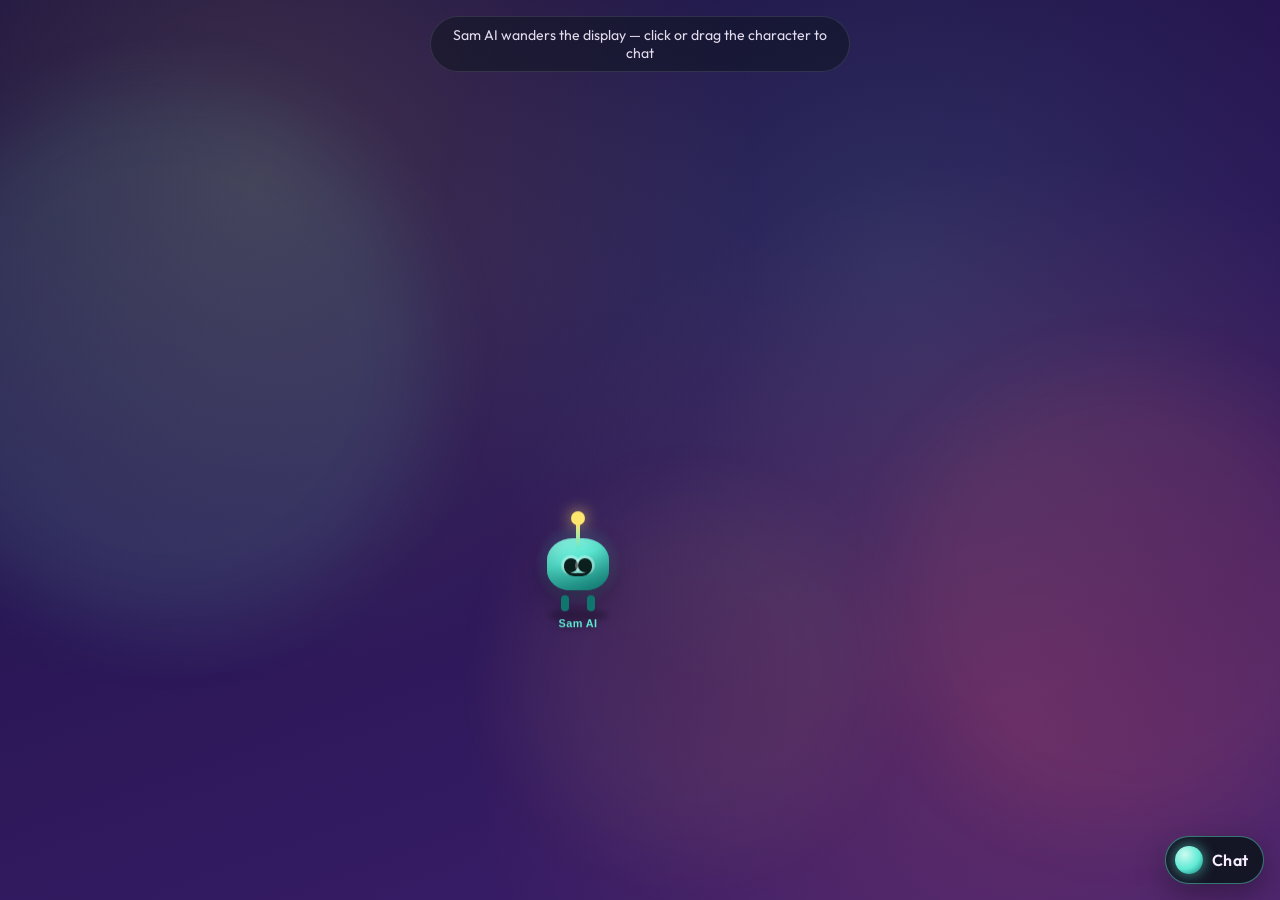
<file: index.html>
<!DOCTYPE html>
<html lang="en">
<head>
  <meta charset="UTF-8" />
  <meta name="viewport" content="width=device-width, initial-scale=1.0" />
  <title>Sam AI — Roaming Companion</title>
  <link rel="preconnect" href="https://fonts.googleapis.com" />
  <link rel="preconnect" href="https://fonts.gstatic.com" crossorigin />
  <link href="https://fonts.googleapis.com/css2?family=Outfit:wght@400;600;800&family=Space+Grotesk:wght@500;700&display=swap" rel="stylesheet" />
  <link rel="stylesheet" href="styles.css" />
</head>
<body class="roam-world">
  <!-- Atmosphere only — no full-page stages -->
  <div class="sky" aria-hidden="true">
    <span class="drift drift-a"></span>
    <span class="drift drift-b"></span>
    <span class="drift drift-c"></span>
  </div>

  <p class="roam-hint" id="roamHint">Sam AI wanders the display — click or drag the character to chat</p>

  <!-- Hidden toys kept for agent commands (ring / snap) -->
  <div class="offstage" aria-hidden="true">
    <button id="alarmMan" class="alarm-man" type="button" tabindex="-1">
      <span class="bell bell-left"></span><span class="bell bell-right"></span>
      <span class="hammer"></span>
      <span class="clock-body"><span class="face">
        <span class="eye eye-left"></span><span class="eye eye-right"></span>
        <span class="mouth"></span><span class="hand hour"></span><span class="hand minute"></span>
        <span class="center-dot"></span>
      </span></span>
      <span class="arm arm-left"><span class="hand-shape"></span></span>
      <span class="arm arm-right"><span class="hand-shape"></span></span>
      <span class="leg leg-left"><span class="foot"></span></span>
      <span class="leg leg-right"><span class="foot"></span></span>
    </button>
    <button id="ringBtn" type="button"></button>
    <button id="snoozeBtn" type="button"></button>
    <p id="status"></p>

    <button id="bearTrap" class="bear-trap set" type="button" tabindex="-1">
      <span class="bt-base"></span><span class="bt-spring"></span><span class="bt-plate"></span>
      <span class="bt-jaw bt-jaw-left"><span class="bt-tooth"></span><span class="bt-tooth"></span><span class="bt-tooth"></span><span class="bt-tooth"></span><span class="bt-tooth"></span></span>
      <span class="bt-jaw bt-jaw-right"><span class="bt-tooth"></span><span class="bt-tooth"></span><span class="bt-tooth"></span><span class="bt-tooth"></span><span class="bt-tooth"></span></span>
      <span class="bt-bait">🧀</span>
    </button>
    <button id="snapBtn" type="button"></button>
    <button id="resetTrapBtn" type="button"></button>
    <p id="trapStatus"></p>
  </div>

  <div id="screenTrap" class="screen-trap" aria-hidden="true">
    <div class="trap-jaw trap-jaw-top">
      <span class="tooth"></span><span class="tooth"></span><span class="tooth"></span>
      <span class="tooth"></span><span class="tooth"></span><span class="tooth"></span>
      <span class="tooth"></span><span class="tooth"></span><span class="tooth"></span>
      <span class="tooth"></span><span class="tooth"></span>
    </div>
    <div class="trap-jaw trap-jaw-bottom">
      <span class="tooth"></span><span class="tooth"></span><span class="tooth"></span>
      <span class="tooth"></span><span class="tooth"></span><span class="tooth"></span>
      <span class="tooth"></span><span class="tooth"></span><span class="tooth"></span>
      <span class="tooth"></span><span class="tooth"></span>
    </div>
    <div class="trap-flash"></div>
    <p class="trap-gotcha">GOTCHA!</p>
  </div>

  <!-- Roaming Sam AI character -->
  <button id="samRoamer" class="sam-roamer" type="button" aria-label="Sam AI — click to chat, drag to move">
    <span class="sam-shadow" aria-hidden="true"></span>
    <span class="sam-body" aria-hidden="true">
      <span class="agent-aura"></span>
      <span class="agent-core">
        <span class="agent-eye agent-eye-left"></span>
        <span class="agent-eye agent-eye-right"></span>
        <span class="agent-mouth"></span>
      </span>
      <span class="agent-antenna"></span>
      <span class="sam-leg sam-leg-l"></span>
      <span class="sam-leg sam-leg-r"></span>
    </span>
    <span class="sam-name">Sam AI</span>
    <span id="samBubble" class="sam-bubble" hidden></span>
  </button>

  <!-- Keep ids agent code expects -->
  <button id="agentFigure" class="visually-hidden" type="button" tabindex="-1" aria-hidden="true"></button>
  <ul id="missionBoard" class="visually-hidden" aria-hidden="true"></ul>
  <button id="openAgentBtn" class="visually-hidden" type="button" tabindex="-1" aria-hidden="true"></button>
  <button id="clearAgentMemoryBtn" class="visually-hidden" type="button" tabindex="-1" aria-hidden="true"></button>
  <p id="agentStatus" class="visually-hidden" aria-live="polite"></p>

  <div id="focusHud" class="focus-hud" aria-live="polite"></div>

  <button id="agentLauncher" class="agent-launcher" type="button" aria-label="Open Sam AI chat" aria-expanded="false" aria-controls="agentPanel">
    <span class="launcher-orb" aria-hidden="true"></span>
    <span class="launcher-label">Chat</span>
  </button>

  <aside id="agentPanel" class="agent-panel" aria-hidden="true" aria-label="Sam AI chat">
    <header class="agent-panel-header">
      <div>
        <p class="agent-panel-kicker">Roaming companion</p>
        <h2>Sam AI</h2>
      </div>
      <button id="agentClose" class="agent-close" type="button" aria-label="Close chat">×</button>
    </header>
    <div id="agentMessages" class="agent-messages" role="log" aria-live="polite"></div>
    <div class="agent-chips" role="group" aria-label="Quick actions">
      <button type="button" class="agent-chip" data-prompt="brief">Brief</button>
      <button type="button" class="agent-chip" data-prompt="act">Act</button>
      <button type="button" class="agent-chip" data-prompt="profile">Profile</button>
      <button type="button" class="agent-chip" id="focusChip" data-prompt="focus 25">Focus 25</button>
      <button type="button" class="agent-chip" data-prompt="talk on">Talk</button>
      <button type="button" class="agent-chip" data-prompt="help">Help</button>
    </div>
    <form id="agentForm" class="agent-form">
      <button id="agentMic" class="agent-mic" type="button" aria-label="Speak to Sam AI" aria-pressed="false" title="Click to talk">Mic</button>
      <label class="visually-hidden" for="agentInput">Message Sam AI</label>
      <input id="agentInput" type="text" autocomplete="off" placeholder="Chat freely · or prefer / act / learn" maxlength="280" />
      <button type="submit" class="btn">Send</button>
    </form>
  </aside>

  <script src="script.js"></script>
  <script src="agent.js"></script>
  <script src="wander.js"></script>
</body>
</html>
</file>
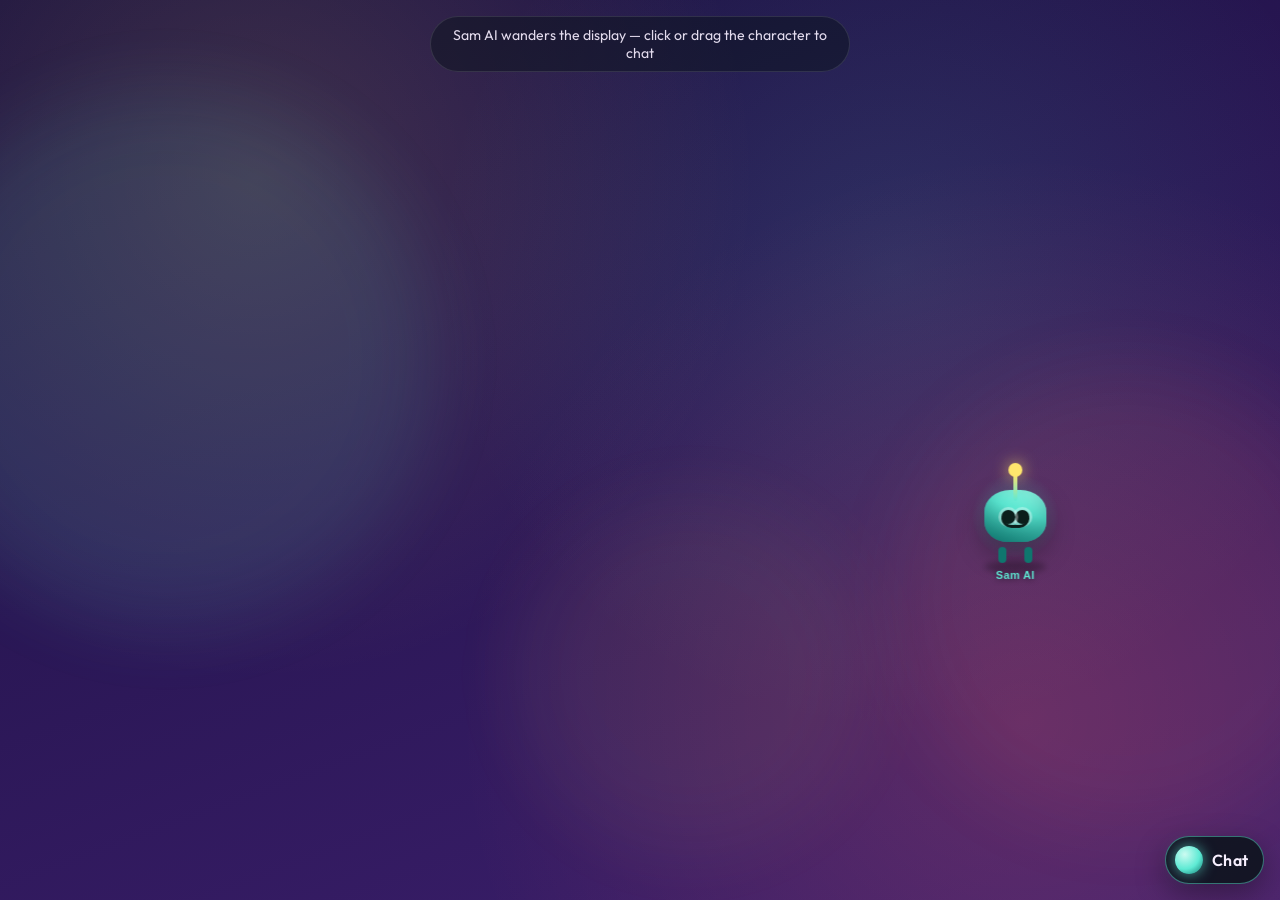
<file: sam ai.html>
<!DOCTYPE html>
<html lang="en">
<head>
  <meta charset="UTF-8" />
  <meta name="viewport" content="width=device-width, initial-scale=1.0" />
  <title>Sam AI — Roaming Companion</title>
  <link rel="preconnect" href="https://fonts.googleapis.com" />
  <link rel="preconnect" href="https://fonts.gstatic.com" crossorigin />
  <link href="https://fonts.googleapis.com/css2?family=Outfit:wght@400;600;800&family=Space+Grotesk:wght@500;700&display=swap" rel="stylesheet" />
  <style>
:root {
  --bg-top: #1a1040;
  --bg-bottom: #3d1f6e;
  --clock: #ff6b6b;
  --clock-dark: #e84545;
  --metal: #ffd700;
  --metal-dark: #d4a017;
  --face: #fff8e7;
  --limb: #2c3e50;
  --accent: #ffe66d;
  --text: #f8f0ff;
  --agent: #5eead4;
  --agent-deep: #0f766e;
  --panel: rgba(18, 12, 36, 0.94);
}

* {
  box-sizing: border-box;
  margin: 0;
  padding: 0;
}

body {
  min-height: 100vh;
  display: grid;
  place-items: center;
  font-family: "Outfit", "Segoe UI", system-ui, sans-serif;
  color: var(--text);
  background:
    radial-gradient(circle at 20% 20%, rgba(255, 230, 109, 0.15), transparent 40%),
    radial-gradient(circle at 80% 80%, rgba(255, 107, 107, 0.2), transparent 45%),
    radial-gradient(circle at 70% 30%, rgba(94, 234, 212, 0.12), transparent 42%),
    linear-gradient(160deg, var(--bg-top), var(--bg-bottom));
  overflow: hidden;
}

body.roam-world {
  display: block;
  place-items: unset;
}

.offstage {
  position: fixed;
  left: -9999px;
  top: 0;
  width: 1px;
  height: 1px;
  overflow: hidden;
  pointer-events: none;
}

.sky {
  position: fixed;
  inset: 0;
  pointer-events: none;
  z-index: 0;
  overflow: hidden;
}

.drift {
  position: absolute;
  border-radius: 50%;
  filter: blur(40px);
  opacity: 0.45;
  animation: drift-float 18s ease-in-out infinite;
}

.drift-a {
  width: 42vw;
  height: 42vw;
  left: -8%;
  top: 10%;
  background: rgba(94, 234, 212, 0.22);
}

.drift-b {
  width: 36vw;
  height: 36vw;
  right: -6%;
  bottom: 8%;
  background: rgba(255, 107, 107, 0.18);
  animation-delay: -6s;
}

.drift-c {
  width: 28vw;
  height: 28vw;
  left: 40%;
  top: 55%;
  background: rgba(255, 230, 109, 0.12);
  animation-delay: -11s;
}

@keyframes drift-float {
  0%, 100% { transform: translate(0, 0) scale(1); }
  50% { transform: translate(3%, -4%) scale(1.08); }
}

.roam-hint {
  position: fixed;
  top: max(1rem, env(safe-area-inset-top));
  left: 50%;
  transform: translateX(-50%);
  z-index: 5;
  margin: 0;
  padding: 0.55rem 1rem;
  border-radius: 999px;
  background: rgba(12, 20, 28, 0.55);
  border: 1px solid rgba(255, 255, 255, 0.12);
  font-size: 0.88rem;
  opacity: 0.9;
  pointer-events: none;
  transition: opacity 0.8s ease;
  text-align: center;
  max-width: min(92vw, 420px);
}

.roam-hint.fade {
  opacity: 0;
}

/* ===== Roaming Sam AI ===== */
.sam-roamer {
  position: fixed;
  left: 0;
  top: 0;
  z-index: 30;
  width: 112px;
  height: 112px;
  border: none;
  background: transparent;
  cursor: grab;
  padding: 0;
  touch-action: none;
  will-change: transform;
}

.sam-roamer:active,
.sam-roamer.dragging {
  cursor: grabbing;
}

.sam-roamer.dragging .sam-body {
  transform: scale(1.08);
}

.sam-body {
  position: absolute;
  inset: 8px 8px 22px;
  transition: transform 0.15s ease;
}

.sam-roamer .agent-aura {
  inset: 0;
}

.sam-roamer .agent-core {
  inset: 18%;
}

.sam-roamer .agent-antenna {
  top: -2%;
}

.sam-shadow {
  position: absolute;
  left: 22%;
  right: 22%;
  bottom: 6px;
  height: 12px;
  border-radius: 50%;
  background: rgba(0, 0, 0, 0.28);
  filter: blur(3px);
  transition: transform 0.2s ease, opacity 0.2s ease;
}

.sam-roamer.moving .sam-shadow {
  animation: shadow-bob 0.35s ease-in-out infinite alternate;
}

.sam-roamer.moving .sam-body {
  animation: body-bob 0.35s ease-in-out infinite alternate;
}

.sam-leg {
  position: absolute;
  bottom: -6px;
  width: 8px;
  height: 16px;
  background: var(--agent-deep);
  border-radius: 4px;
}

.sam-leg-l { left: 32%; }
.sam-leg-r { right: 32%; }

.sam-roamer.moving .sam-leg-l {
  animation: leg-l 0.28s ease-in-out infinite alternate;
}

.sam-roamer.moving .sam-leg-r {
  animation: leg-r 0.28s ease-in-out infinite alternate;
}

.sam-roamer.face-left .sam-body {
  transform: scaleX(-1);
}

.sam-roamer.face-left.moving .sam-body {
  animation: body-bob-flip 0.35s ease-in-out infinite alternate;
}

.sam-name {
  position: absolute;
  left: 50%;
  bottom: -2px;
  transform: translateX(-50%);
  font-size: 0.68rem;
  font-weight: 700;
  letter-spacing: 0.04em;
  color: var(--agent);
  text-shadow: 0 1px 6px rgba(0, 0, 0, 0.55);
  white-space: nowrap;
  pointer-events: none;
}

.sam-bubble {
  position: absolute;
  left: 50%;
  bottom: calc(100% + 6px);
  transform: translateX(-50%);
  min-width: 72px;
  max-width: 160px;
  padding: 0.4rem 0.65rem;
  border-radius: 12px;
  background: rgba(18, 12, 36, 0.92);
  border: 1px solid rgba(94, 234, 212, 0.4);
  color: var(--text);
  font-size: 0.75rem;
  font-weight: 600;
  line-height: 1.25;
  white-space: nowrap;
  pointer-events: none;
  animation: bubble-in 0.25s ease;
}

.sam-bubble::after {
  content: "";
  position: absolute;
  left: 50%;
  bottom: -6px;
  width: 10px;
  height: 10px;
  margin-left: -5px;
  background: rgba(18, 12, 36, 0.92);
  border-right: 1px solid rgba(94, 234, 212, 0.4);
  border-bottom: 1px solid rgba(94, 234, 212, 0.4);
  transform: rotate(45deg);
}

.sam-roamer.listening .agent-aura {
  animation-duration: 1.2s;
}

.sam-roamer.thinking .agent-core {
  animation: agent-think 0.55s ease-in-out infinite alternate;
}

@keyframes body-bob {
  from { transform: translateY(0); }
  to { transform: translateY(-5px); }
}

@keyframes body-bob-flip {
  from { transform: scaleX(-1) translateY(0); }
  to { transform: scaleX(-1) translateY(-5px); }
}

@keyframes shadow-bob {
  from { transform: scaleX(1); opacity: 0.35; }
  to { transform: scaleX(0.85); opacity: 0.22; }
}

@keyframes leg-l {
  from { transform: rotate(-18deg); }
  to { transform: rotate(16deg); }
}

@keyframes leg-r {
  from { transform: rotate(16deg); }
  to { transform: rotate(-18deg); }
}


.header h1,
.agent-panel-header h2 {
  font-family: "Space Grotesk", "Outfit", sans-serif;
}

.visually-hidden {
  position: absolute;
  width: 1px;
  height: 1px;
  padding: 0;
  margin: -1px;
  overflow: hidden;
  clip: rect(0, 0, 0, 0);
  white-space: nowrap;
  border: 0;
}

.page {
  width: min(96vw, 1280px);
  display: flex;
  flex-wrap: wrap;
  justify-content: center;
  gap: 1.5rem;
  padding: 1rem 0 5rem;
}

.stage {
  width: min(92vw, 420px);
  text-align: center;
  padding: 1.5rem 1rem 2rem;
}

.trap-stage {
  border-top: 1px solid rgba(255, 255, 255, 0.12);
}

@media (min-width: 860px) {
  .trap-stage {
    border-top: none;
    border-left: 1px solid rgba(255, 255, 255, 0.12);
    padding-left: 1.5rem;
  }
}

.header h1 {
  font-size: 2rem;
  letter-spacing: 0.04em;
  margin-bottom: 0.35rem;
}

.header p {
  opacity: 0.85;
  margin-bottom: 1.75rem;
}

/* ===== Alarm Man figure ===== */
.alarm-man {
  position: relative;
  width: 220px;
  height: 280px;
  margin: 0 auto 1.5rem;
  border: none;
  background: transparent;
  cursor: pointer;
  outline: none;
  -webkit-tap-highlight-color: transparent;
}

.alarm-man:focus-visible .clock-body {
  box-shadow: 0 0 0 4px rgba(255, 230, 109, 0.7), 0 12px 30px rgba(0, 0, 0, 0.35);
}

.clock-body {
  position: absolute;
  top: 48px;
  left: 50%;
  transform: translateX(-50%);
  width: 140px;
  height: 140px;
  border-radius: 50%;
  background: linear-gradient(145deg, var(--clock), var(--clock-dark));
  box-shadow:
    inset 0 -8px 0 rgba(0, 0, 0, 0.12),
    0 12px 30px rgba(0, 0, 0, 0.35);
  z-index: 2;
}

.face {
  position: absolute;
  inset: 14px;
  border-radius: 50%;
  background: var(--face);
  box-shadow: inset 0 0 0 4px #f5e6c8;
}

.eye {
  position: absolute;
  top: 38px;
  width: 14px;
  height: 18px;
  background: #2c3e50;
  border-radius: 50%;
  animation: blink 4s infinite;
}

.eye-left { left: 28px; }
.eye-right { right: 28px; }

.mouth {
  position: absolute;
  bottom: 28px;
  left: 50%;
  width: 28px;
  height: 14px;
  border: 3px solid #2c3e50;
  border-top: none;
  border-radius: 0 0 20px 20px;
  transform: translateX(-50%);
  transition: all 0.2s ease;
}

.hand {
  position: absolute;
  left: 50%;
  bottom: 50%;
  width: 4px;
  background: #e84545;
  transform-origin: bottom center;
  border-radius: 4px;
  z-index: 1;
}

.hand.hour {
  height: 28px;
  transform: translateX(-50%) rotate(40deg);
}

.hand.minute {
  height: 40px;
  background: #2c3e50;
  transform: translateX(-50%) rotate(120deg);
  animation: tick 60s linear infinite;
}

.center-dot {
  position: absolute;
  top: 50%;
  left: 50%;
  width: 10px;
  height: 10px;
  background: #e84545;
  border-radius: 50%;
  transform: translate(-50%, -50%);
  z-index: 2;
  box-shadow: 0 0 0 2px #fff8e7;
}

/* Bells */
.bell {
  position: absolute;
  top: 28px;
  width: 42px;
  height: 28px;
  background: linear-gradient(180deg, #ffd700, var(--metal-dark));
  border-radius: 42px 42px 8px 8px;
  box-shadow: inset 0 -4px 0 rgba(0, 0, 0, 0.15);
  z-index: 1;
}

.bell::after {
  content: "";
  position: absolute;
  bottom: -6px;
  left: 50%;
  width: 10px;
  height: 10px;
  background: var(--metal-dark);
  border-radius: 50%;
  transform: translateX(-50%);
}

.bell-left {
  left: 38px;
  transform: rotate(-28deg);
}

.bell-right {
  right: 38px;
  transform: rotate(28deg);
}

/* Hammer on top */
.hammer {
  position: absolute;
  top: 18px;
  left: 50%;
  width: 10px;
  height: 34px;
  background: #95a5a6;
  border-radius: 4px;
  transform: translateX(-50%) rotate(0deg);
  transform-origin: bottom center;
  z-index: 3;
}

.hammer::before {
  content: "";
  position: absolute;
  top: -8px;
  left: 50%;
  width: 22px;
  height: 14px;
  background: linear-gradient(180deg, #bdc3c7, #7f8c8d);
  border-radius: 4px;
  transform: translateX(-50%);
}

/* Arms */
.arm {
  position: absolute;
  top: 110px;
  width: 12px;
  height: 54px;
  background: var(--limb);
  border-radius: 8px;
  z-index: 1;
  transform-origin: top center;
}

.arm-left {
  left: 28px;
  transform: rotate(25deg);
}

.arm-right {
  right: 28px;
  transform: rotate(-25deg);
}

.hand-shape {
  position: absolute;
  bottom: -10px;
  left: 50%;
  width: 18px;
  height: 18px;
  background: #34495e;
  border-radius: 50%;
  transform: translateX(-50%);
}

/* Legs */
.leg {
  position: absolute;
  top: 180px;
  width: 14px;
  height: 58px;
  background: var(--limb);
  border-radius: 8px;
  z-index: 1;
  transform-origin: top center;
}

.leg-left {
  left: 78px;
  transform: rotate(8deg);
}

.leg-right {
  right: 78px;
  transform: rotate(-8deg);
}

.foot {
  position: absolute;
  bottom: -6px;
  left: 50%;
  width: 28px;
  height: 12px;
  background: #1a252f;
  border-radius: 10px 10px 4px 4px;
  transform: translateX(-40%);
}

.leg-right .foot {
  transform: translateX(-60%);
}

/* ===== Animations ===== */
@keyframes blink {
  0%, 92%, 100% { height: 18px; }
  95%, 97% { height: 2px; margin-top: 8px; }
}

@keyframes tick {
  from { transform: translateX(-50%) rotate(120deg); }
  to { transform: translateX(-50%) rotate(480deg); }
}

@keyframes ring-shake {
  0%, 100% { transform: translateX(-50%) rotate(0deg); }
  20% { transform: translateX(-50%) rotate(-8deg) translateY(-4px); }
  40% { transform: translateX(-50%) rotate(8deg) translateY(2px); }
  60% { transform: translateX(-50%) rotate(-6deg) translateY(-2px); }
  80% { transform: translateX(-50%) rotate(6deg); }
}

@keyframes hammer-hit {
  0%, 100% { transform: translateX(-50%) rotate(0deg); }
  50% { transform: translateX(-50%) rotate(-35deg); }
}

@keyframes bell-vibrate-left {
  0%, 100% { transform: rotate(-28deg); }
  50% { transform: rotate(-40deg) translateY(-2px); }
}

@keyframes bell-vibrate-right {
  0%, 100% { transform: rotate(28deg); }
  50% { transform: rotate(40deg) translateY(-2px); }
}

@keyframes arm-wave-left {
  0%, 100% { transform: rotate(25deg); }
  50% { transform: rotate(-40deg); }
}

@keyframes arm-wave-right {
  0%, 100% { transform: rotate(-25deg); }
  50% { transform: rotate(40deg); }
}

@keyframes jump {
  0%, 100% { transform: translateY(0); }
  50% { transform: translateY(-12px); }
}

@keyframes wake-mouth {
  0%, 100% { width: 36px; height: 28px; border-radius: 50%; border: 3px solid #2c3e50; background: #2c3e50; bottom: 22px; }
}

.alarm-man.ringing {
  animation: jump 0.25s ease-in-out infinite;
}

.alarm-man.ringing .clock-body {
  animation: ring-shake 0.18s ease-in-out infinite;
}

.alarm-man.ringing .hammer {
  animation: hammer-hit 0.15s ease-in-out infinite;
}

.alarm-man.ringing .bell-left {
  animation: bell-vibrate-left 0.12s ease-in-out infinite;
}

.alarm-man.ringing .bell-right {
  animation: bell-vibrate-right 0.12s ease-in-out infinite;
}

.alarm-man.ringing .arm-left {
  animation: arm-wave-left 0.3s ease-in-out infinite;
}

.alarm-man.ringing .arm-right {
  animation: arm-wave-right 0.3s ease-in-out infinite;
}

.alarm-man.ringing .mouth {
  width: 36px;
  height: 28px;
  border-radius: 50%;
  border: 3px solid #2c3e50;
  background: #2c3e50;
  bottom: 22px;
}

.alarm-man.ringing .eye {
  height: 22px;
  border-radius: 40% 40% 45% 45%;
  animation: none;
}

/* Controls */
.controls {
  display: flex;
  gap: 0.75rem;
  justify-content: center;
  margin-bottom: 1rem;
}

.btn {
  appearance: none;
  border: none;
  border-radius: 999px;
  padding: 0.7rem 1.4rem;
  font-size: 1rem;
  font-weight: 700;
  cursor: pointer;
  color: #1a1040;
  background: var(--accent);
  box-shadow: 0 4px 0 #d4b84a;
  transition: transform 0.1s ease, box-shadow 0.1s ease;
}

.btn:active {
  transform: translateY(3px);
  box-shadow: 0 1px 0 #d4b84a;
}

.btn-secondary {
  background: #c3b1e1;
  box-shadow: 0 4px 0 #9b87c4;
}

.btn-secondary:active {
  box-shadow: 0 1px 0 #9b87c4;
}

.status {
  font-size: 1.05rem;
  opacity: 0.9;
  min-height: 1.5em;
}

.status.loud {
  color: var(--accent);
  font-weight: 700;
  animation: pulse-text 0.4s ease-in-out infinite alternate;
}

@keyframes pulse-text {
  from { letter-spacing: 0; }
  to { letter-spacing: 0.12em; }
}

.btn-danger {
  background: #ff6b6b;
  color: #fff;
  box-shadow: 0 4px 0 #c0392b;
}

.btn-danger:active {
  box-shadow: 0 1px 0 #c0392b;
}

.status.caught {
  color: #ff6b6b;
  font-weight: 800;
  animation: pulse-text 0.35s ease-in-out infinite alternate;
}

/* ===== Bear trap figure ===== */
.bear-trap {
  position: relative;
  width: 220px;
  height: 180px;
  margin: 0 auto 1.25rem;
  border: none;
  background: transparent;
  cursor: pointer;
  outline: none;
  -webkit-tap-highlight-color: transparent;
}

.bear-trap:focus-visible .bt-base {
  box-shadow: 0 0 0 4px rgba(255, 107, 107, 0.55), 0 10px 24px rgba(0, 0, 0, 0.4);
}

.bt-base {
  position: absolute;
  bottom: 28px;
  left: 50%;
  width: 160px;
  height: 22px;
  transform: translateX(-50%);
  background: linear-gradient(180deg, #7f8c8d, #2c3e50);
  border-radius: 6px;
  box-shadow: 0 10px 24px rgba(0, 0, 0, 0.4);
}

.bt-spring {
  position: absolute;
  bottom: 48px;
  left: 50%;
  width: 28px;
  height: 36px;
  transform: translateX(-50%);
  background:
    repeating-linear-gradient(
      180deg,
      #bdc3c7 0 4px,
      #7f8c8d 4px 8px
    );
  border-radius: 4px;
  z-index: 1;
}

.bt-plate {
  position: absolute;
  bottom: 78px;
  left: 50%;
  width: 54px;
  height: 54px;
  transform: translateX(-50%);
  background: radial-gradient(circle at 40% 35%, #ecf0f1, #95a5a6 70%, #7f8c8d);
  border-radius: 50%;
  border: 3px solid #5d6d7e;
  z-index: 2;
  box-shadow: inset 0 2px 6px rgba(255, 255, 255, 0.35), 0 4px 10px rgba(0, 0, 0, 0.3);
}

.bt-bait {
  position: absolute;
  bottom: 88px;
  left: 50%;
  transform: translateX(-50%);
  font-size: 1.4rem;
  z-index: 3;
  filter: drop-shadow(0 2px 2px rgba(0, 0, 0, 0.35));
  transition: transform 0.15s ease, opacity 0.15s ease;
}

.bt-jaw {
  position: absolute;
  bottom: 42px;
  width: 90px;
  height: 90px;
  border: 10px solid #c0392b;
  border-bottom-color: transparent;
  border-radius: 50%;
  z-index: 4;
  transform-origin: bottom center;
  box-shadow: 0 0 0 2px #7b241c inset;
}

.bt-jaw-left {
  left: 18px;
  border-right-color: transparent;
  transform: rotate(-55deg);
}

.bt-jaw-right {
  right: 18px;
  border-left-color: transparent;
  transform: rotate(55deg);
}

.bt-tooth {
  position: absolute;
  width: 10px;
  height: 18px;
  background: linear-gradient(180deg, #ecf0f1, #bdc3c7);
  clip-path: polygon(50% 0, 100% 100%, 0 100%);
}

.bt-jaw-left .bt-tooth:nth-child(1) { top: 8px; left: 8px; transform: rotate(-70deg); }
.bt-jaw-left .bt-tooth:nth-child(2) { top: -4px; left: 28px; transform: rotate(-40deg); }
.bt-jaw-left .bt-tooth:nth-child(3) { top: -10px; left: 48px; transform: rotate(-10deg); }
.bt-jaw-left .bt-tooth:nth-child(4) { top: -4px; left: 66px; transform: rotate(20deg); }
.bt-jaw-left .bt-tooth:nth-child(5) { top: 12px; left: 78px; transform: rotate(45deg); }

.bt-jaw-right .bt-tooth:nth-child(1) { top: 8px; right: 8px; transform: rotate(70deg); }
.bt-jaw-right .bt-tooth:nth-child(2) { top: -4px; right: 28px; transform: rotate(40deg); }
.bt-jaw-right .bt-tooth:nth-child(3) { top: -10px; right: 48px; transform: rotate(10deg); }
.bt-jaw-right .bt-tooth:nth-child(4) { top: -4px; right: 66px; transform: rotate(-20deg); }
.bt-jaw-right .bt-tooth:nth-child(5) { top: 12px; right: 78px; transform: rotate(-45deg); }

.bear-trap.set .bt-jaw-left {
  animation: jaw-wiggle-left 1.4s ease-in-out infinite;
}

.bear-trap.set .bt-jaw-right {
  animation: jaw-wiggle-right 1.4s ease-in-out infinite;
}

.bear-trap.set .bt-bait {
  animation: bait-bounce 0.9s ease-in-out infinite;
}

.bear-trap.snapped .bt-jaw-left {
  transform: rotate(-8deg);
  transition: transform 0.12s cubic-bezier(0.2, 1.4, 0.3, 1);
  animation: none;
}

.bear-trap.snapped .bt-jaw-right {
  transform: rotate(8deg);
  transition: transform 0.12s cubic-bezier(0.2, 1.4, 0.3, 1);
  animation: none;
}

.bear-trap.snapped .bt-bait {
  opacity: 0;
  transform: translateX(-50%) scale(0.4);
  animation: none;
}

.bear-trap.snapped .bt-plate {
  background: radial-gradient(circle at 40% 35%, #e74c3c, #922b21 75%);
  border-color: #641e16;
}

@keyframes jaw-wiggle-left {
  0%, 100% { transform: rotate(-55deg); }
  50% { transform: rotate(-50deg); }
}

@keyframes jaw-wiggle-right {
  0%, 100% { transform: rotate(55deg); }
  50% { transform: rotate(50deg); }
}

@keyframes bait-bounce {
  0%, 100% { transform: translateX(-50%) translateY(0); }
  50% { transform: translateX(-50%) translateY(-5px); }
}

/* ===== Full-screen trap overlay ===== */
.screen-trap {
  pointer-events: none;
  position: fixed;
  inset: 0;
  z-index: 9999;
  overflow: hidden;
  opacity: 0;
  visibility: hidden;
  background: transparent;
}

.screen-trap.active {
  opacity: 1;
  visibility: visible;
  pointer-events: auto;
  background: rgba(10, 6, 20, 0.72);
}

.screen-trap::before {
  content: "";
  position: absolute;
  left: 0;
  right: 0;
  top: 42%;
  height: 16%;
  background: linear-gradient(180deg, #2a2a2a, #1a1a1a 50%, #2a2a2a);
  opacity: 0;
  z-index: 1;
}

.screen-trap.active::before {
  opacity: 1;
  animation: center-bar-in 0.25s ease-out 0.15s both;
}

.trap-jaw {
  position: absolute;
  left: 0;
  right: 0;
  height: 52vh;
  background: linear-gradient(180deg, #1c1c1c, #3d3d3d 40%, #2c2c2c);
  display: flex;
  justify-content: space-evenly;
  align-items: flex-end;
  padding: 0 2vw 0;
  box-shadow: 0 0 40px rgba(0, 0, 0, 0.8);
  transition: transform 0.35s cubic-bezier(0.15, 1.4, 0.35, 1);
}

.trap-jaw-top {
  top: 0;
  transform: translateY(-105%);
  align-items: flex-end;
  border-bottom: 6px solid #c0392b;
}

.trap-jaw-bottom {
  bottom: 0;
  transform: translateY(105%);
  align-items: flex-start;
  border-top: 6px solid #c0392b;
  background: linear-gradient(0deg, #1c1c1c, #3d3d3d 40%, #2c2c2c);
}

.screen-trap.active .trap-jaw-top {
  transform: translateY(0);
}

.screen-trap.active .trap-jaw-bottom {
  transform: translateY(0);
}

.trap-jaw .tooth {
  width: clamp(18px, 5vw, 42px);
  height: clamp(36px, 10vh, 90px);
  background: linear-gradient(180deg, #f5f6fa, #b2bec3 70%, #636e72);
  clip-path: polygon(50% 100%, 0 0, 100% 0);
  flex-shrink: 0;
  box-shadow: 0 2px 6px rgba(0, 0, 0, 0.45);
}

.trap-jaw-bottom .tooth {
  clip-path: polygon(50% 0, 0 100%, 100% 100%);
}

.trap-flash {
  position: absolute;
  inset: 0;
  background: radial-gradient(circle, rgba(255, 80, 80, 0.55), transparent 55%);
  opacity: 0;
}

.screen-trap.active .trap-flash {
  animation: trap-flash 0.5s ease-out 0.2s;
}

.trap-gotcha {
  position: absolute;
  top: 50%;
  left: 50%;
  transform: translate(-50%, -50%) scale(0.4);
  font-size: clamp(2.5rem, 10vw, 5rem);
  font-weight: 900;
  letter-spacing: 0.08em;
  color: #ffe66d;
  text-shadow:
    0 0 20px rgba(255, 60, 60, 0.9),
    0 4px 0 #c0392b,
    0 8px 24px rgba(0, 0, 0, 0.7);
  opacity: 0;
  z-index: 2;
}

.screen-trap.active .trap-gotcha {
  animation: gotcha-pop 0.55s cubic-bezier(0.2, 1.5, 0.4, 1) 0.28s forwards;
}

@keyframes trap-flash {
  0% { opacity: 0.9; }
  100% { opacity: 0; }
}

@keyframes gotcha-pop {
  0% { opacity: 0; transform: translate(-50%, -50%) scale(0.3); }
  60% { opacity: 1; transform: translate(-50%, -50%) scale(1.12); }
  100% { opacity: 1; transform: translate(-50%, -50%) scale(1); }
}

@keyframes center-bar-in {
  from { opacity: 0; transform: scaleY(0.3); }
  to { opacity: 1; transform: scaleY(1); }
}

.screen-trap.closing .trap-jaw-top,
.screen-trap.closing .trap-jaw-bottom {
  transition-duration: 0.18s;
}

/* ===== Persistent Agent Sumon ===== */
.agent-stage {
  border-top: 1px solid rgba(255, 255, 255, 0.12);
}

@media (min-width: 860px) {
  .agent-stage {
    border-top: none;
    border-left: 1px solid rgba(255, 255, 255, 0.12);
    padding-left: 1.5rem;
  }
}

.agent-figure {
  position: relative;
  width: 160px;
  height: 160px;
  margin: 0 auto 1.5rem;
  border: none;
  background: transparent;
  cursor: pointer;
  outline: none;
}

.agent-aura {
  position: absolute;
  inset: 8%;
  border-radius: 50%;
  background: radial-gradient(circle, rgba(94, 234, 212, 0.35), transparent 70%);
  animation: agent-breathe 3.2s ease-in-out infinite;
}

.agent-core {
  position: absolute;
  inset: 22%;
  border-radius: 42% 42% 38% 38%;
  background: linear-gradient(160deg, #99f6e4, var(--agent) 40%, var(--agent-deep));
  box-shadow:
    inset 0 -12px 24px rgba(15, 118, 110, 0.45),
    0 12px 28px rgba(0, 0, 0, 0.35);
  display: grid;
  place-items: center;
}

.agent-eye {
  position: absolute;
  top: 38%;
  width: 14px;
  height: 14px;
  border-radius: 50%;
  background: #0b1f1c;
  box-shadow: 0 0 0 3px rgba(255, 255, 255, 0.35);
}

.agent-eye-left { left: 28%; }
.agent-eye-right { right: 28%; }

.agent-mouth {
  position: absolute;
  bottom: 28%;
  width: 28px;
  height: 10px;
  border-radius: 0 0 14px 14px;
  border: 3px solid #0b1f1c;
  border-top: none;
}

.agent-antenna {
  position: absolute;
  top: 6%;
  left: 50%;
  width: 4px;
  height: 28px;
  margin-left: -2px;
  background: linear-gradient(180deg, var(--accent), var(--agent));
  border-radius: 4px;
}

.agent-antenna::after {
  content: "";
  position: absolute;
  top: -10px;
  left: 50%;
  width: 14px;
  height: 14px;
  margin-left: -7px;
  border-radius: 50%;
  background: var(--accent);
  box-shadow: 0 0 16px rgba(255, 230, 109, 0.8);
  animation: antenna-blink 1.6s ease-in-out infinite;
}

.agent-figure.listening .agent-aura {
  animation-duration: 1.4s;
}

.agent-figure.thinking .agent-core {
  animation: agent-think 0.55s ease-in-out infinite alternate;
}

.agent-figure.thinking .agent-mouth {
  width: 16px;
  height: 16px;
  border-radius: 50%;
  border: 3px solid #0b1f1c;
  bottom: 26%;
}

.mission-board {
  list-style: none;
  display: grid;
  grid-template-columns: 1fr 1fr;
  gap: 0.45rem;
  margin: 0 auto 1.25rem;
  max-width: 280px;
  text-align: left;
}

.mission-board li {
  padding: 0.55rem 0.65rem;
  border-radius: 12px;
  background: rgba(94, 234, 212, 0.08);
  border: 1px solid rgba(94, 234, 212, 0.22);
  font-size: 0.86rem;
  line-height: 1.3;
}

.mission-board li.focus-live {
  border-color: rgba(255, 230, 109, 0.45);
  background: rgba(255, 230, 109, 0.1);
}

.focus-hud {
  position: fixed;
  top: max(0.75rem, env(safe-area-inset-top));
  left: 50%;
  transform: translateX(-50%) translateY(-120%);
  z-index: 35;
  padding: 0.45rem 0.9rem;
  border-radius: 999px;
  background: rgba(12, 20, 28, 0.92);
  border: 1px solid rgba(255, 230, 109, 0.45);
  color: var(--accent);
  font-weight: 700;
  letter-spacing: 0.04em;
  opacity: 0;
  pointer-events: none;
  transition: transform 0.25s ease, opacity 0.25s ease;
}

.focus-hud.active {
  opacity: 1;
  transform: translateX(-50%) translateY(0);
}

@keyframes agent-breathe {
  0%, 100% { transform: scale(1); opacity: 0.85; }
  50% { transform: scale(1.08); opacity: 1; }
}

@keyframes antenna-blink {
  0%, 100% { opacity: 1; transform: scale(1); }
  50% { opacity: 0.55; transform: scale(0.85); }
}

@keyframes agent-think {
  from { transform: translateY(0); }
  to { transform: translateY(-4px); }
}

.agent-launcher {
  position: fixed;
  right: max(1rem, env(safe-area-inset-right));
  bottom: max(1rem, env(safe-area-inset-bottom));
  z-index: 40;
  display: flex;
  align-items: center;
  gap: 0.55rem;
  padding: 0.55rem 0.9rem 0.55rem 0.55rem;
  border: 1px solid rgba(94, 234, 212, 0.45);
  border-radius: 999px;
  background: rgba(12, 20, 28, 0.88);
  color: var(--text);
  cursor: pointer;
  font: inherit;
  font-weight: 600;
  letter-spacing: 0.03em;
  box-shadow: 0 10px 30px rgba(0, 0, 0, 0.35);
  transition: transform 0.2s ease, opacity 0.2s ease;
}

.agent-launcher:hover {
  transform: translateY(-2px);
}

.agent-launcher.hidden {
  opacity: 0;
  pointer-events: none;
  transform: translateY(12px);
}

.launcher-orb {
  width: 28px;
  height: 28px;
  border-radius: 50%;
  background: radial-gradient(circle at 35% 30%, #ccfbf1, var(--agent) 55%, var(--agent-deep));
  box-shadow: 0 0 14px rgba(94, 234, 212, 0.65);
  animation: antenna-blink 2s ease-in-out infinite;
}

.agent-panel {
  position: fixed;
  right: max(1rem, env(safe-area-inset-right));
  bottom: max(1rem, env(safe-area-inset-bottom));
  z-index: 45;
  width: min(92vw, 360px);
  height: min(70vh, 520px);
  display: flex;
  flex-direction: column;
  background: var(--panel);
  border: 1px solid rgba(94, 234, 212, 0.35);
  border-radius: 18px;
  box-shadow: 0 24px 60px rgba(0, 0, 0, 0.5);
  transform: translateY(18px) scale(0.96);
  opacity: 0;
  pointer-events: none;
  transition: transform 0.25s ease, opacity 0.25s ease;
  overflow: hidden;
  backdrop-filter: blur(10px);
}

.agent-panel.open {
  transform: translateY(0) scale(1);
  opacity: 1;
  pointer-events: auto;
}

.agent-panel-header {
  display: flex;
  align-items: flex-start;
  justify-content: space-between;
  gap: 0.75rem;
  padding: 1rem 1rem 0.75rem;
  border-bottom: 1px solid rgba(255, 255, 255, 0.08);
}

.agent-panel-kicker {
  font-size: 0.72rem;
  letter-spacing: 0.12em;
  text-transform: uppercase;
  color: var(--agent);
  opacity: 0.9;
  margin-bottom: 0.2rem;
}

.agent-panel-header h2 {
  font-size: 1.15rem;
  font-weight: 700;
}

.agent-close {
  width: 36px;
  height: 36px;
  border: none;
  border-radius: 10px;
  background: rgba(255, 255, 255, 0.08);
  color: var(--text);
  font-size: 1.4rem;
  line-height: 1;
  cursor: pointer;
}

.agent-messages {
  flex: 1;
  overflow-y: auto;
  padding: 0.9rem 1rem;
  display: flex;
  flex-direction: column;
  gap: 0.65rem;
}

.agent-bubble {
  max-width: 92%;
  padding: 0.65rem 0.8rem;
  border-radius: 14px;
  white-space: pre-wrap;
  line-height: 1.4;
  font-size: 0.92rem;
  animation: bubble-in 0.28s ease;
}

.agent-bubble.agent {
  align-self: flex-start;
  background: rgba(94, 234, 212, 0.12);
  border: 1px solid rgba(94, 234, 212, 0.28);
}

.agent-bubble.user {
  align-self: flex-end;
  background: rgba(255, 230, 109, 0.14);
  border: 1px solid rgba(255, 230, 109, 0.3);
}

@keyframes bubble-in {
  from { opacity: 0; transform: translateY(8px); }
  to { opacity: 1; transform: translateY(0); }
}

.agent-chips {
  display: flex;
  flex-wrap: wrap;
  gap: 0.4rem;
  padding: 0 0.75rem 0.55rem;
}

.agent-chip {
  border: 1px solid rgba(94, 234, 212, 0.35);
  background: rgba(94, 234, 212, 0.1);
  color: var(--text);
  font: inherit;
  font-size: 0.82rem;
  font-weight: 600;
  padding: 0.35rem 0.7rem;
  border-radius: 999px;
  cursor: pointer;
}

.agent-chip:hover {
  background: rgba(94, 234, 212, 0.22);
}

.agent-form {
  display: flex;
  gap: 0.5rem;
  padding: 0.75rem;
  border-top: 1px solid rgba(255, 255, 255, 0.08);
}

.agent-mic {
  flex-shrink: 0;
  border: 1px solid rgba(94, 234, 212, 0.45);
  background: rgba(94, 234, 212, 0.12);
  color: var(--text);
  font: inherit;
  font-size: 0.82rem;
  font-weight: 700;
  padding: 0.55rem 0.7rem;
  border-radius: 10px;
  cursor: pointer;
  letter-spacing: 0.04em;
}

.agent-mic.listening {
  background: rgba(255, 107, 107, 0.25);
  border-color: rgba(255, 107, 107, 0.7);
  animation: mic-pulse 1s ease-in-out infinite;
}

@keyframes mic-pulse {
  0%, 100% { transform: scale(1); }
  50% { transform: scale(1.06); }
}

.agent-form input {
  flex: 1;
  min-width: 0;
  border: 1px solid rgba(255, 255, 255, 0.14);
  border-radius: 10px;
  background: rgba(255, 255, 255, 0.06);
  color: var(--text);
  padding: 0.65rem 0.75rem;
  font: inherit;
}

.agent-form input:focus {
  outline: 2px solid rgba(94, 234, 212, 0.55);
  outline-offset: 1px;
}

.agent-form .btn {
  flex-shrink: 0;
}

@media (max-width: 520px) {
  .agent-panel {
    right: 0.5rem;
    left: 0.5rem;
    width: auto;
    bottom: 0.5rem;
    height: min(78vh, 560px);
  }
}

  </style>
</head>
<body class="roam-world">
  <!-- Atmosphere only — no full-page stages -->
  <div class="sky" aria-hidden="true">
    <span class="drift drift-a"></span>
    <span class="drift drift-b"></span>
    <span class="drift drift-c"></span>
  </div>

  <p class="roam-hint" id="roamHint">Sam AI wanders the display — click or drag the character to chat</p>

  <!-- Hidden toys kept for agent commands (ring / snap) -->
  <div class="offstage" aria-hidden="true">
    <button id="alarmMan" class="alarm-man" type="button" tabindex="-1">
      <span class="bell bell-left"></span><span class="bell bell-right"></span>
      <span class="hammer"></span>
      <span class="clock-body"><span class="face">
        <span class="eye eye-left"></span><span class="eye eye-right"></span>
        <span class="mouth"></span><span class="hand hour"></span><span class="hand minute"></span>
        <span class="center-dot"></span>
      </span></span>
      <span class="arm arm-left"><span class="hand-shape"></span></span>
      <span class="arm arm-right"><span class="hand-shape"></span></span>
      <span class="leg leg-left"><span class="foot"></span></span>
      <span class="leg leg-right"><span class="foot"></span></span>
    </button>
    <button id="ringBtn" type="button"></button>
    <button id="snoozeBtn" type="button"></button>
    <p id="status"></p>

    <button id="bearTrap" class="bear-trap set" type="button" tabindex="-1">
      <span class="bt-base"></span><span class="bt-spring"></span><span class="bt-plate"></span>
      <span class="bt-jaw bt-jaw-left"><span class="bt-tooth"></span><span class="bt-tooth"></span><span class="bt-tooth"></span><span class="bt-tooth"></span><span class="bt-tooth"></span></span>
      <span class="bt-jaw bt-jaw-right"><span class="bt-tooth"></span><span class="bt-tooth"></span><span class="bt-tooth"></span><span class="bt-tooth"></span><span class="bt-tooth"></span></span>
      <span class="bt-bait">🧀</span>
    </button>
    <button id="snapBtn" type="button"></button>
    <button id="resetTrapBtn" type="button"></button>
    <p id="trapStatus"></p>
  </div>

  <div id="screenTrap" class="screen-trap" aria-hidden="true">
    <div class="trap-jaw trap-jaw-top">
      <span class="tooth"></span><span class="tooth"></span><span class="tooth"></span>
      <span class="tooth"></span><span class="tooth"></span><span class="tooth"></span>
      <span class="tooth"></span><span class="tooth"></span><span class="tooth"></span>
      <span class="tooth"></span><span class="tooth"></span>
    </div>
    <div class="trap-jaw trap-jaw-bottom">
      <span class="tooth"></span><span class="tooth"></span><span class="tooth"></span>
      <span class="tooth"></span><span class="tooth"></span><span class="tooth"></span>
      <span class="tooth"></span><span class="tooth"></span><span class="tooth"></span>
      <span class="tooth"></span><span class="tooth"></span>
    </div>
    <div class="trap-flash"></div>
    <p class="trap-gotcha">GOTCHA!</p>
  </div>

  <!-- Roaming Sam AI character -->
  <button id="samRoamer" class="sam-roamer" type="button" aria-label="Sam AI — click to chat, drag to move">
    <span class="sam-shadow" aria-hidden="true"></span>
    <span class="sam-body" aria-hidden="true">
      <span class="agent-aura"></span>
      <span class="agent-core">
        <span class="agent-eye agent-eye-left"></span>
        <span class="agent-eye agent-eye-right"></span>
        <span class="agent-mouth"></span>
      </span>
      <span class="agent-antenna"></span>
      <span class="sam-leg sam-leg-l"></span>
      <span class="sam-leg sam-leg-r"></span>
    </span>
    <span class="sam-name">Sam AI</span>
    <span id="samBubble" class="sam-bubble" hidden></span>
  </button>

  <!-- Keep ids agent code expects -->
  <button id="agentFigure" class="visually-hidden" type="button" tabindex="-1" aria-hidden="true"></button>
  <ul id="missionBoard" class="visually-hidden" aria-hidden="true"></ul>
  <button id="openAgentBtn" class="visually-hidden" type="button" tabindex="-1" aria-hidden="true"></button>
  <button id="clearAgentMemoryBtn" class="visually-hidden" type="button" tabindex="-1" aria-hidden="true"></button>
  <p id="agentStatus" class="visually-hidden" aria-live="polite"></p>

  <div id="focusHud" class="focus-hud" aria-live="polite"></div>

  <button id="agentLauncher" class="agent-launcher" type="button" aria-label="Open Sam AI chat" aria-expanded="false" aria-controls="agentPanel">
    <span class="launcher-orb" aria-hidden="true"></span>
    <span class="launcher-label">Chat</span>
  </button>

  <aside id="agentPanel" class="agent-panel" aria-hidden="true" aria-label="Sam AI chat">
    <header class="agent-panel-header">
      <div>
        <p class="agent-panel-kicker">Roaming companion</p>
        <h2>Sam AI</h2>
      </div>
      <button id="agentClose" class="agent-close" type="button" aria-label="Close chat">×</button>
    </header>
    <div id="agentMessages" class="agent-messages" role="log" aria-live="polite"></div>
    <div class="agent-chips" role="group" aria-label="Quick actions">
      <button type="button" class="agent-chip" data-prompt="brief">Brief</button>
      <button type="button" class="agent-chip" data-prompt="act">Act</button>
      <button type="button" class="agent-chip" data-prompt="profile">Profile</button>
      <button type="button" class="agent-chip" id="focusChip" data-prompt="focus 25">Focus 25</button>
      <button type="button" class="agent-chip" data-prompt="talk on">Talk</button>
      <button type="button" class="agent-chip" data-prompt="help">Help</button>
    </div>
    <form id="agentForm" class="agent-form">
      <button id="agentMic" class="agent-mic" type="button" aria-label="Speak to Sam AI" aria-pressed="false" title="Click to talk">Mic</button>
      <label class="visually-hidden" for="agentInput">Message Sam AI</label>
      <input id="agentInput" type="text" autocomplete="off" placeholder="Chat freely · or prefer / act / learn" maxlength="280" />
      <button type="submit" class="btn">Send</button>
    </form>
  </aside>

  <script>
(() => {
  const alarmMan = document.getElementById("alarmMan");
  const ringBtn = document.getElementById("ringBtn");
  const snoozeBtn = document.getElementById("snoozeBtn");
  const status = document.getElementById("status");

  const bearTrap = document.getElementById("bearTrap");
  const snapBtn = document.getElementById("snapBtn");
  const resetTrapBtn = document.getElementById("resetTrapBtn");
  const trapStatus = document.getElementById("trapStatus");
  const screenTrap = document.getElementById("screenTrap");

  let ringing = false;
  let trapped = false;
  let audioCtx = null;
  let ringInterval = null;
  let trapResetTimer = null;

  function ensureAudio() {
    if (!audioCtx) {
      const AudioContext = window.AudioContext || window.webkitAudioContext;
      if (!AudioContext) return null;
      audioCtx = new AudioContext();
    }
    if (audioCtx.state === "suspended") {
      audioCtx.resume();
    }
    return audioCtx;
  }

  function beep() {
    const ctx = ensureAudio();
    if (!ctx) return;

    const osc = ctx.createOscillator();
    const gain = ctx.createGain();
    osc.type = "square";
    osc.frequency.value = 880;
    gain.gain.value = 0.05;
    osc.connect(gain);
    gain.connect(ctx.destination);
    osc.start();
    gain.gain.exponentialRampToValueAtTime(0.001, ctx.currentTime + 0.12);
    osc.stop(ctx.currentTime + 0.13);
  }

  function snapSound() {
    const ctx = ensureAudio();
    if (!ctx) return;

    // Metallic CLANG
    const osc = ctx.createOscillator();
    const gain = ctx.createGain();
    osc.type = "sawtooth";
    osc.frequency.setValueAtTime(180, ctx.currentTime);
    osc.frequency.exponentialRampToValueAtTime(60, ctx.currentTime + 0.25);
    gain.gain.value = 0.12;
    osc.connect(gain);
    gain.connect(ctx.destination);
    osc.start();
    gain.gain.exponentialRampToValueAtTime(0.001, ctx.currentTime + 0.3);
    osc.stop(ctx.currentTime + 0.32);

    // High click
    const click = ctx.createOscillator();
    const clickGain = ctx.createGain();
    click.type = "square";
    click.frequency.value = 1200;
    clickGain.gain.value = 0.08;
    click.connect(clickGain);
    clickGain.connect(ctx.destination);
    click.start();
    clickGain.gain.exponentialRampToValueAtTime(0.001, ctx.currentTime + 0.08);
    click.stop(ctx.currentTime + 0.09);
  }

  function startRing() {
    if (ringing) return;
    ringing = true;
    alarmMan.classList.add("ringing");
    status.textContent = "BRRRING! WAKE UP!";
    status.classList.add("loud");

    beep();
    ringInterval = setInterval(beep, 220);
  }

  function stopRing() {
    if (!ringing) return;
    ringing = false;
    alarmMan.classList.remove("ringing");
    status.textContent = "zzz… snoozing";
    status.classList.remove("loud");

    if (ringInterval) {
      clearInterval(ringInterval);
      ringInterval = null;
    }
  }

  function springTrap() {
    if (trapped) return;
    trapped = true;

    bearTrap.classList.remove("set");
    bearTrap.classList.add("snapped");
    trapStatus.textContent = "SNAP! Screen trapped!";
    trapStatus.classList.add("caught");

    snapSound();

    screenTrap.classList.add("closing", "active");
    screenTrap.setAttribute("aria-hidden", "false");

    if (trapResetTimer) clearTimeout(trapResetTimer);
    trapResetTimer = setTimeout(() => {
      // Keep jaws closed a moment, then allow click to dismiss
    }, 400);
  }

  function resetTrap() {
    trapped = false;
    bearTrap.classList.remove("snapped");
    bearTrap.classList.add("set");
    trapStatus.textContent = "Trap is set… waiting…";
    trapStatus.classList.remove("caught");

    screenTrap.classList.remove("active", "closing");
    screenTrap.setAttribute("aria-hidden", "true");

    if (trapResetTimer) {
      clearTimeout(trapResetTimer);
      trapResetTimer = null;
    }
  }

  alarmMan.addEventListener("click", () => {
    if (ringing) stopRing();
    else startRing();
  });

  ringBtn.addEventListener("click", startRing);
  snoozeBtn.addEventListener("click", stopRing);

  bearTrap.addEventListener("click", springTrap);
  snapBtn.addEventListener("click", springTrap);
  resetTrapBtn.addEventListener("click", resetTrap);

  // Click overlay to release after snap
  screenTrap.addEventListener("click", resetTrap);

  // Initial states
  status.textContent = "zzz… sleeping";
  bearTrap.classList.add("set");
  trapStatus.textContent = "Trap is set… waiting…";

  // Expose controls for the persistent AI agent
  window.SumonPage = {
    startRing,
    stopRing,
    springTrap,
    resetTrap,
    isRinging: () => ringing,
    isTrapped: () => trapped,
  };
})();

  </script>
  <script>
(() => {
  const STORAGE_KEY = "sumon-persistent-agent-v3";

  const launcher = document.getElementById("agentLauncher");
  const panel = document.getElementById("agentPanel");
  const closeBtn = document.getElementById("agentClose");
  const form = document.getElementById("agentForm");
  const input = document.getElementById("agentInput");
  const messagesEl = document.getElementById("agentMessages");
  const agentFigure = document.getElementById("agentFigure");
  const samRoamer = document.getElementById("samRoamer");
  const agentStatus = document.getElementById("agentStatus");
  const openChatBtn = document.getElementById("openAgentBtn");
  const clearMemoryBtn = document.getElementById("clearAgentMemoryBtn");
  const missionBoard = document.getElementById("missionBoard");
  const focusHud = document.getElementById("focusHud");
  const focusChip = document.getElementById("focusChip");

  function setCharacterClass(name, on) {
    if (agentFigure) agentFigure.classList.toggle(name, on);
    if (samRoamer) samRoamer.classList.toggle(name, on);
  }
  const IDEAS = [
    "Ship one tiny win before lunch.",
    "Text someone you appreciate — 20 seconds.",
    "Clear one tab pile; keep only what you need.",
    "Drink water, stretch for 60 seconds.",
    "Write tomorrow's top 3 before you sleep.",
    "Turn a vague goal into a 15-minute next step.",
    "Archive one old photo dump into a named album.",
    "Practice a skill for 10 focused minutes.",
  ];

  const BREATH_STEPS = [
    "Inhale 4…",
    "Hold 4…",
    "Exhale 6…",
    "Again — inhale 4…",
    "Hold 4…",
    "Exhale 6… You're steadier.",
  ];

  const defaultLearn = () => ({
    facts: {},
    skillCounts: {},
    focusMinutes: [],
    decideWins: {},
    hourHits: {},
    lastProactiveAt: 0,
    proactive: true,
    preferredFocus: null,
    lastAction: null,
    talk: true,
    lastTopics: [],
  });

  const defaultState = () => ({
    userName: null,
    todos: [],
    notes: [],
    moods: [],
    focusUntil: null,
    learn: defaultLearn(),
    messages: [
      {
        role: "agent",
        text: "Sam AI here — I roam your display. Click or drag me, chat, use the mic. I learn, act, and talk.",
      },
    ],
  });

  function migrate() {
    for (const key of ["sumon-persistent-agent-v2", "sumon-persistent-agent-v1"]) {
      try {
        const raw = localStorage.getItem(key);
        if (!raw) continue;
        const parsed = JSON.parse(raw);
        const next = defaultState();
        if (parsed.userName) next.userName = parsed.userName;
        if (Array.isArray(parsed.todos)) next.todos = parsed.todos;
        if (Array.isArray(parsed.notes)) next.notes = parsed.notes;
        if (Array.isArray(parsed.moods)) next.moods = parsed.moods;
        if (parsed.focusUntil) next.focusUntil = parsed.focusUntil;
        if (Array.isArray(parsed.messages)) next.messages = parsed.messages.slice(-50);
        if (parsed.learn) next.learn = { ...defaultLearn(), ...parsed.learn };
        localStorage.removeItem(key);
        return next;
      } catch {
        /* try next */
      }
    }
    return null;
  }

  function loadState() {
    try {
      const raw = localStorage.getItem(STORAGE_KEY);
      if (!raw) return migrate() || defaultState();
      const parsed = JSON.parse(raw);
      if (!parsed || !Array.isArray(parsed.messages)) return defaultState();
      return {
        userName: parsed.userName || null,
        todos: Array.isArray(parsed.todos) ? parsed.todos.slice(0, 40) : [],
        notes: Array.isArray(parsed.notes) ? parsed.notes.slice(0, 30) : [],
        moods: Array.isArray(parsed.moods) ? parsed.moods.slice(-20) : [],
        focusUntil: parsed.focusUntil || null,
        learn: { ...defaultLearn(), ...(parsed.learn || {}) },
        messages: parsed.messages.slice(-50),
      };
    } catch {
      return defaultState();
    }
  }

  let state = loadState();
  const reminderTimers = new Map();
  let focusTick = null;
  let proactivePending = false;

  function ensureLearn() {
    if (!state.learn) state.learn = defaultLearn();
    if (!state.learn.facts) state.learn.facts = {};
    if (!state.learn.skillCounts) state.learn.skillCounts = {};
    if (!state.learn.focusMinutes) state.learn.focusMinutes = [];
    if (!state.learn.decideWins) state.learn.decideWins = {};
    if (!state.learn.hourHits) state.learn.hourHits = {};
    if (typeof state.learn.proactive !== "boolean") state.learn.proactive = true;
    if (typeof state.learn.talk !== "boolean") state.learn.talk = true;
    if (!Array.isArray(state.learn.lastTopics)) state.learn.lastTopics = [];
  }

  let recognition = null;
  let listening = false;

  function speak(text) {
    ensureLearn();
    if (!state.learn.talk || !text) return;
    if (!window.speechSynthesis) return;
    try {
      window.speechSynthesis.cancel();
      const clean = String(text)
        .replace(/[•○✓🌟😊😢😴😤😰😌😐⚡✨]/g, "")
        .replace(/\n+/g, ". ")
        .slice(0, 420);
      const utter = new SpeechSynthesisUtterance(clean);
      utter.rate = 1.05;
      utter.pitch = 1.05;
      const voices = window.speechSynthesis.getVoices();
      const pick =
        voices.find((v) => /en(-|_)?US|English/i.test(v.lang) && /female|samantha|google/i.test(v.name)) ||
        voices.find((v) => /^en/i.test(v.lang));
      if (pick) utter.voice = pick;
      window.speechSynthesis.speak(utter);
    } catch {
      /* ignore */
    }
  }

  function stopListening() {
    listening = false;
    if (recognition) {
      try {
        recognition.stop();
      } catch {
        /* ignore */
      }
    }
    const mic = document.getElementById("agentMic");
    if (mic) {
      mic.classList.remove("listening");
      mic.setAttribute("aria-pressed", "false");
    }
    agentStatus.textContent = "Learning & acting";
  }

  function startListening() {
    const SR = window.SpeechRecognition || window.webkitSpeechRecognition;
    if (!SR) {
      pushMessage("agent", "Voice listen isn't supported in this browser — type instead.");
      return;
    }
    if (listening) {
      stopListening();
      return;
    }
    recognition = new SR();
    recognition.lang = "en-US";
    recognition.interimResults = false;
    recognition.maxAlternatives = 1;
    listening = true;
    const mic = document.getElementById("agentMic");
    if (mic) {
      mic.classList.add("listening");
      mic.setAttribute("aria-pressed", "true");
    }
    agentStatus.textContent = "Listening… speak now";
    setCharacterClass("listening", true);

    recognition.onresult = (event) => {
      const said = event.results[0] && event.results[0][0] && event.results[0][0].transcript;
      stopListening();
      if (said) sendText(said.trim());
    };
    recognition.onerror = () => {
      stopListening();
      pushMessage("agent", "Didn't catch that — try the mic again or type.");
    };
    recognition.onend = () => {
      if (listening) stopListening();
    };
    try {
      recognition.start();
    } catch {
      stopListening();
    }
  }

  function rememberTopic(topic) {
    ensureLearn();
    state.learn.lastTopics.unshift(topic);
    state.learn.lastTopics = state.learn.lastTopics.slice(0, 8);
  }

  function converse(text, lower) {
    bumpSkill("chat");
    const name = state.userName ? state.userName : "friend";
    const open = openTodos();
    const prefer = state.learn.facts.prefer;

    if (/\b(how are you|how's it going|how r u)\b/.test(lower)) {
      rememberTopic("wellbeing");
      const mood = state.moods[state.moods.length - 1];
      return mood
        ? `I'm steady and listening. Last you felt ${mood.emoji} ${mood.note}. Want to talk or shall I act on tasks?`
        : `I'm good, ${name} — curious what you need. Talk to me, or say act.`;
    }

    if (/\b(how was|how is|how's)\b.+\b(day|morning|evening|night)\b/.test(lower) || /\bhow'?s your day\b/.test(lower)) {
      rememberTopic("day");
      return timeBrief();
    }

    if (/\b(lonely|bored|stressed|overwhelm|anxious|sad)\b/.test(lower)) {
      rememberTopic("support");
      storeFact("recent_feeling", lower.match(/\b(lonely|bored|stressed|overwhelm|anxious|sad)\b/)[1]);
      return `I hear you. We can breathe together, pick one tiny todo, or just chat. Say breathe, act, or tell me more.`;
    }

    if (/\b(love you|miss you)\b/.test(lower)) {
      return `Right back at you, ${name}. I'm here whenever you open this page.`;
    }

    if (/\b(joke|make me laugh|funny)\b/.test(lower)) {
      rememberTopic("joke");
      const jokes = [
        "I told Alarm Man a secret — he spilled the beans… and then rang about it.",
        "Why did the screen trap go to therapy? Too many snap judgments.",
        "I'm not arguing — I'm just recursively optimizing our friendship.",
      ];
      return jokes[Math.floor(Math.random() * jokes.length)];
    }

    if (/\b(what do you think|advice|should i)\b/.test(lower)) {
      rememberTopic("advice");
      if (open.length) {
        return `Honest take: start with “${open[0].text}” for ${preferredFocusMins()}m. Or say decide if you want me to choose.`;
      }
      return prefer
        ? `Given you prefer ${prefer}, I'd lean that way — or say act and I'll move.`
        : "I'd pick the smallest next step you can finish in 15 minutes. Want a todo prompt?";
    }

    if (/\b(tell me about yourself|what can you say)\b/.test(lower)) {
      return "I communicate by text and voice, learn your habits, and act on them — focus, remind, decide, calm. Ask me anything or teach me with prefer / learn.";
    }

    if (/\?$/.test(text) || /^(what|why|when|where|who|how|can you|could you|do you)\b/.test(lower)) {
      rememberTopic("question");
      if (/\b(time|date|day)\b/.test(lower)) return timeBrief();
      if (/\b(task|todo|list)\b/.test(lower)) return formatTodoList();
      if (/\b(remember|learn|know about me|profile)\b/.test(lower)) return learnProfile();
      return `Good question. I can chat about it, or turn it into action — try act, brief, or teach me with “learn …”.`;
    }

    if (text.length < 80 && !/^(ok|okay|sure|yes|no|nah|yep|nope)$/i.test(text)) {
      rememberTopic("chat");
      const openHint = open.length ? ` You've got ${open.length} open task(s) if you want momentum.` : "";
      return `I'm with you — "${text.slice(0, 60)}${text.length > 60 ? "…" : ""}".${openHint} Keep talking, or say act / brief.`;
    }

    if (/^(ok|okay|sure|yes|yep)$/i.test(lower)) {
      const suggestion = suggestAction(true);
      if (suggestion && state.learn.proactive) {
        bumpSkill("act");
        return `Cool — ${suggestion.run()}`;
      }
      return "Alright. Tell me more or say act.";
    }

    if (/^(no|nah|nope)$/i.test(lower)) {
      return "No stress. We can just talk — what's on your mind?";
    }

    rememberTopic("chat");
    return `Got it. I'm listening, ${name}. Say more, ask a question, or tap Act when you want me to move.`;
  }

  function saveState() {
    ensureLearn();
    try {
      localStorage.setItem(
        STORAGE_KEY,
        JSON.stringify({
          userName: state.userName,
          todos: state.todos,
          notes: state.notes,
          moods: state.moods,
          focusUntil: state.focusUntil,
          learn: state.learn,
          messages: state.messages.slice(-50),
        })
      );
    } catch {
      /* ignore */
    }
    renderMissionBoard();
    syncFocusChip();
  }

  function bumpSkill(skill) {
    ensureLearn();
    state.learn.skillCounts[skill] = (state.learn.skillCounts[skill] || 0) + 1;
    const hour = String(new Date().getHours());
    state.learn.hourHits[hour] = (state.learn.hourHits[hour] || 0) + 1;
    state.learn.lastAction = skill;
  }

  function preferredFocusMins() {
    ensureLearn();
    if (state.learn.preferredFocus) return state.learn.preferredFocus;
    const arr = state.learn.focusMinutes;
    if (!arr.length) return 25;
    const counts = {};
    arr.forEach((m) => {
      counts[m] = (counts[m] || 0) + 1;
    });
    return Number(
      Object.entries(counts).sort((a, b) => b[1] - a[1])[0][0]
    );
  }

  function topSkills(n = 3) {
    ensureLearn();
    return Object.entries(state.learn.skillCounts)
      .sort((a, b) => b[1] - a[1])
      .slice(0, n)
      .map(([k]) => k);
  }

  function peakHour() {
    ensureLearn();
    const entries = Object.entries(state.learn.hourHits);
    if (!entries.length) return null;
    return Number(entries.sort((a, b) => b[1] - a[1])[0][0]);
  }

  function learnedDecidePick(options) {
    ensureLearn();
    let best = null;
    let bestScore = -1;
    options.forEach((opt) => {
      const key = opt.toLowerCase();
      const score = state.learn.decideWins[key] || 0;
      // also check facts like prefer tea
      const prefer = String(state.learn.facts.prefer || state.learn.facts.drink || "")
        .toLowerCase();
      const bonus = prefer && key.includes(prefer) ? 5 : 0;
      const total = score + bonus;
      if (total > bestScore) {
        bestScore = total;
        best = opt;
      }
    });
    if (bestScore <= 0) return null;
    return best;
  }

  function syncFocusChip() {
    if (!focusChip) return;
    const mins = preferredFocusMins();
    focusChip.setAttribute("data-prompt", `focus ${mins}`);
    focusChip.textContent = `Focus ${mins}`;
  }

  function learnProfile() {
    ensureLearn();
    const facts = Object.entries(state.learn.facts);
    const skills = topSkills(5);
    const lines = [
      state.userName ? `You: ${state.userName}` : "You: (name unknown)",
      `Preferred focus: ${preferredFocusMins()}m`,
      `Proactive: ${state.learn.proactive ? "on" : "off"}`,
      `Voice: ${state.learn.talk ? "on" : "off"}`,
      skills.length ? `Top skills: ${skills.join(", ")}` : "Top skills: still watching",
      peakHour() != null ? `Most active around ${peakHour()}:00` : null,
      state.learn.lastTopics.length
        ? `Recent chat: ${state.learn.lastTopics.slice(0, 3).join(", ")}`
        : null,
      facts.length
        ? `Facts:\n${facts.map(([k, v]) => `• ${k}: ${v}`).join("\n")}`
        : "Facts: none yet — try prefer tea / learn I work nights",
    ];
    return lines.filter(Boolean).join("\n");
  }

  function setOpen(open) {
    panel.classList.toggle("open", open);
    panel.setAttribute("aria-hidden", open ? "false" : "true");
    launcher.classList.toggle("hidden", open);
    launcher.setAttribute("aria-expanded", open ? "true" : "false");
    if (open) {
      input.focus();
      setCharacterClass("listening", true);
      agentStatus.textContent = "Learning & acting";
      maybeProactiveOpen();
      if (window.SamRoam) window.SamRoam.pause(true);
    } else {
      setCharacterClass("listening", false);
      setCharacterClass("thinking", false);
      agentStatus.textContent = state.userName
        ? `${state.userName}'s agent on standby`
        : "Learning agent on standby";
      if (window.SamRoam) window.SamRoam.pause(false);
    }
  }

  function renderMessages() {
    messagesEl.innerHTML = "";
    state.messages.forEach((msg) => {
      const bubble = document.createElement("div");
      bubble.className = `agent-bubble ${msg.role}`;
      bubble.textContent = msg.text;
      messagesEl.appendChild(bubble);
    });
    messagesEl.scrollTop = messagesEl.scrollHeight;
  }

  function pushMessage(role, text) {
    state.messages.push({ role, text });
    saveState();
    renderMessages();
  }

  function thinkPulse(on) {
    setCharacterClass("thinking", on);
  }

  function pageApi() {
    return window.SumonPage || {};
  }

  function openTodos() {
    return state.todos.filter((t) => !t.done);
  }

  function factCount() {
    ensureLearn();
    return Object.keys(state.learn.facts).length;
  }

  function renderMissionBoard() {
    if (!missionBoard) return;
    const open = openTodos();
    const noteCount = state.notes.length;
    const focusLeft = focusRemaining();
    const bits = [];
    bits.push(`<li><strong>${open.length}</strong> open task${open.length === 1 ? "" : "s"}</li>`);
    bits.push(`<li><strong>${noteCount}</strong> note${noteCount === 1 ? "" : "s"}</li>`);
    if (focusLeft) bits.push(`<li class="focus-live"><strong>Focus</strong> ${focusLeft}</li>`);
    else bits.push(`<li>Focus ${preferredFocusMins()}m habit</li>`);
    bits.push(`<li><strong>${factCount()}</strong> learned</li>`);
    if (state.moods.length) {
      bits.push(`<li>Mood: ${state.moods[state.moods.length - 1].emoji}</li>`);
    }
    missionBoard.innerHTML = bits.join("");
  }

  function focusRemaining() {
    if (!state.focusUntil) return null;
    const ms = state.focusUntil - Date.now();
    if (ms <= 0) return null;
    const m = Math.floor(ms / 60000);
    const s = Math.floor((ms % 60000) / 1000);
    return `${m}:${String(s).padStart(2, "0")}`;
  }

  function updateFocusHud() {
    if (!focusHud) return;
    const left = focusRemaining();
    if (!left) {
      focusHud.classList.remove("active");
      focusHud.textContent = "";
      if (state.focusUntil && state.focusUntil <= Date.now()) {
        state.focusUntil = null;
        saveState();
        const open = openTodos();
        const next = open[0] ? ` Next up: ${open[0].text}` : " Grab water, then pick a tiny win.";
        pushMessage("agent", `Focus done.${next}`);
        beepSoft();
        // learn: after focus, if many todos, nudge
        if (open.length >= 2 && state.learn.proactive) {
          setTimeout(() => {
            pushMessage(
              "agent",
              `Acting on what I know — ${open.length} tasks waiting. Say done 1 when you finish one.`
            );
          }, 900);
        }
      }
      return;
    }
    focusHud.classList.add("active");
    focusHud.textContent = `Focus ${left}`;
    renderMissionBoard();
  }

  function startFocusWatch() {
    if (focusTick) clearInterval(focusTick);
    focusTick = setInterval(updateFocusHud, 1000);
    updateFocusHud();
  }

  function beepSoft() {
    try {
      const Ctx = window.AudioContext || window.webkitAudioContext;
      if (!Ctx) return;
      const ctx = new Ctx();
      const osc = ctx.createOscillator();
      const gain = ctx.createGain();
      osc.frequency.value = 660;
      gain.gain.value = 0.04;
      osc.connect(gain);
      gain.connect(ctx.destination);
      osc.start();
      gain.gain.exponentialRampToValueAtTime(0.001, ctx.currentTime + 0.2);
      osc.stop(ctx.currentTime + 0.22);
    } catch {
      /* ignore */
    }
  }

  function scheduleReminder(label, minutes) {
    const ms = Math.max(0.1, minutes) * 60000;
    const id = `${Date.now()}-${Math.random().toString(36).slice(2, 7)}`;
    const handle = setTimeout(() => {
      reminderTimers.delete(id);
      setOpen(true);
      pushMessage("agent", `Reminder: ${label}`);
      speak(`Reminder: ${label}`);
      beepSoft();
      agentStatus.textContent = "Reminder fired";
    }, ms);
    reminderTimers.set(id, handle);
    return id;
  }

  function startFocus(mins) {
    const m = mins || preferredFocusMins();
    state.focusUntil = Date.now() + m * 60000;
    ensureLearn();
    state.learn.focusMinutes.push(m);
    state.learn.focusMinutes = state.learn.focusMinutes.slice(-20);
    bumpSkill("focus");
    saveState();
    startFocusWatch();
    return m;
  }

  function formatTodoList() {
    if (!state.todos.length) return "No tasks yet. Try: todo buy milk";
    return state.todos
      .map((t, i) => `${t.done ? "✓" : "○"} ${i + 1}. ${t.text}`)
      .join("\n");
  }

  function insightLine() {
    ensureLearn();
    const parts = [];
    const skills = topSkills(2);
    if (skills.length) parts.push(`you often use ${skills.join(" & ")}`);
    if (state.learn.preferredFocus || state.learn.focusMinutes.length >= 2) {
      parts.push(`focus habit ${preferredFocusMins()}m`);
    }
    const prefer = state.learn.facts.prefer || state.learn.facts.drink;
    if (prefer) parts.push(`prefer ${prefer}`);
    if (state.learn.facts.schedule) parts.push(state.learn.facts.schedule);
    return parts.length ? `Learned: ${parts.join(" · ")}` : null;
  }

  function timeBrief() {
    const now = new Date();
    const hour = now.getHours();
    let greet = "Hey";
    if (hour < 12) greet = "Good morning";
    else if (hour < 17) greet = "Good afternoon";
    else greet = "Good evening";
    const name = state.userName ? `, ${state.userName}` : "";
    const open = openTodos();
    const top = open.slice(0, 3).map((t) => `• ${t.text}`).join("\n");
    const mood = state.moods.length
      ? `Last mood: ${state.moods[state.moods.length - 1].emoji} ${state.moods[state.moods.length - 1].note || ""}`.trim()
      : null;
    const focus = focusRemaining() ? `Focus left: ${focusRemaining()}` : null;
    const nextAct = suggestAction(false);
    return [
      `${greet}${name}.`,
      now.toLocaleString(undefined, {
        weekday: "short",
        month: "short",
        day: "numeric",
        hour: "numeric",
        minute: "2-digit",
      }),
      open.length ? `Open tasks (${open.length}):\n${top}` : "No open tasks — add one with todo …",
      state.notes.length ? `${state.notes.length} note(s) saved.` : null,
      mood,
      focus,
      insightLine(),
      nextAct ? `Suggested next: ${nextAct.label}` : null,
    ]
      .filter(Boolean)
      .join("\n");
  }

  function suggestAction(execute) {
    ensureLearn();
    const open = openTodos();
    const lastMood = state.moods[state.moods.length - 1];
    const sad =
      lastMood &&
      /sad|anxious|tired|angry|overwhelm/i.test(lastMood.note || "");

    // Priority: focus if many todos and idle
    if (open.length >= 2 && !focusRemaining()) {
      const mins = preferredFocusMins();
      return {
        label: `start ${mins}m focus on “${open[0].text}”`,
        run: () => {
          const m = startFocus(mins);
          return `Acting: ${m}m focus on “${open[0].text}”. I've got the clock.`;
        },
      };
    }

    if (sad && Date.now() - (lastMood.at || 0) < 1000 * 60 * 60 * 6) {
      return {
        label: "guided breathe (mood check)",
        run: () => {
          bumpSkill("breathe");
          BREATH_STEPS.forEach((step, i) => {
            setTimeout(() => pushMessage("agent", step), 1600 * (i + 1));
          });
          return "Acting on your mood — breathe with me:";
        },
      };
    }

    if (open.length === 1 && !focusRemaining()) {
      return {
        label: `tackle “${open[0].text}”`,
        run: () => {
          const m = startFocus(Math.min(15, preferredFocusMins()));
          return `Acting: short ${m}m push on “${open[0].text}”.`;
        },
      };
    }

    if (!open.length && !state.notes.length) {
      return {
        label: "capture one todo",
        run: () =>
          "Acting tip: tell me one real task — “todo …” — and I'll track it.",
      };
    }

    const skills = topSkills(1);
    if (skills[0] === "idea") {
      return {
        label: "fresh idea",
        run: () => {
          bumpSkill("idea");
          return IDEAS[Math.floor(Math.random() * IDEAS.length)];
        },
      };
    }

    if (execute && open.length) {
      return {
        label: `remind about “${open[0].text}”`,
        run: () => {
          scheduleReminder(open[0].text, 10);
          bumpSkill("remind");
          return `Acting: I'll nudge you about “${open[0].text}” in 10m.`;
        },
      };
    }

    return open.length
      ? {
          label: `review todos (${open.length})`,
          run: () => {
            bumpSkill("todos");
            return formatTodoList();
          },
        }
      : null;
  }

  function maybeProactiveOpen() {
    ensureLearn();
    if (!state.learn.proactive) return;
    const now = Date.now();
    if (now - (state.learn.lastProactiveAt || 0) < 45000) return;
    if (proactivePending) return;
    const suggestion = suggestAction(false);
    if (!suggestion) return;
    proactivePending = true;
    state.learn.lastProactiveAt = now;
    saveState();
    setTimeout(() => {
      proactivePending = false;
      pushMessage(
        "agent",
        `I noticed a pattern — want me to ${suggestion.label}? Say act.`
      );
      speak(`I noticed a pattern — want me to ${suggestion.label}? Say act.`);
    }, 400);
  }

  function safeMath(expr) {
    const cleaned = expr.replace(/[^0-9+\-*/().%\s]/g, "");
    if (!cleaned.trim()) return null;
    try {
      // eslint-disable-next-line no-new-func
      const val = Function(`"use strict"; return (${cleaned})`)();
      if (typeof val !== "number" || !Number.isFinite(val)) return null;
      return Number(Math.round(val * 1000) / 1000);
    } catch {
      return null;
    }
  }

  function parseMinutes(chunk) {
    const m = String(chunk).match(
      /(\d+(?:\.\d+)?)\s*(s|sec|secs|second|seconds|m|min|mins|minute|minutes|h|hr|hrs|hour|hours)?/i
    );
    if (!m) return null;
    const n = parseFloat(m[1]);
    const unit = (m[2] || "m").toLowerCase();
    if (unit.startsWith("s")) return n / 60;
    if (unit.startsWith("h")) return n * 60;
    return n;
  }

  function storeFact(key, value) {
    ensureLearn();
    state.learn.facts[key] = value;
    bumpSkill("learn");
    saveState();
  }

  function replyFor(userText) {
    const text = userText.trim();
    const lower = text.toLowerCase();
    const api = pageApi();
    const name = state.userName;
    ensureLearn();

    const nameMatch = lower.match(
      /(?:my name is|call me|i am|i'm)\s+([a-z][a-z0-9_-]{1,24})/i
    );
    if (
      nameMatch &&
      !/^i am (happy|sad|ok|fine|tired|good|great|anxious)/i.test(lower)
    ) {
      state.userName = nameMatch[1].replace(/^./, (c) => c.toUpperCase());
      bumpSkill("identity");
      saveState();
      return `Saved — hi ${state.userName}. I'll learn your habits as we go.`;
    }

    if (/\b(who am i|what'?s my name|do you remember me)\b/.test(lower)) {
      return name ? `You're ${name}.\n${insightLine() || ""}`.trim() : "No name yet.";
    }

    if (/^(profile|what have you learned|learned|my profile|show learning)$/i.test(lower)) {
      bumpSkill("profile");
      return learnProfile();
    }

    if (/^(talk on|voice on|speak on)$/i.test(lower)) {
      state.learn.talk = true;
      saveState();
      return "Voice on — I'll speak my replies.";
    }

    if (/^(talk off|voice off|speak off|mute)$/i.test(lower)) {
      state.learn.talk = false;
      if (window.speechSynthesis) window.speechSynthesis.cancel();
      saveState();
      return "Voice off — text only.";
    }

    if (/^(listen|mic on)$/i.test(lower)) {
      startListening();
      return "Mic open — I'm listening.";
    }

    if (/^(act|do something|take action|go ahead|yes act)$/i.test(lower)) {
      const suggestion = suggestAction(true);
      if (!suggestion) return "Nothing urgent — add a todo or teach me a preference.";
      bumpSkill("act");
      return suggestion.run();
    }

    if (/^(proactive on|auto on|learn and act on)$/i.test(lower)) {
      state.learn.proactive = true;
      saveState();
      return "Proactive mode on — I'll suggest & act from patterns.";
    }

    if (/^(proactive off|auto off|stop acting)$/i.test(lower)) {
      state.learn.proactive = false;
      saveState();
      return "Proactive mode off — I'll wait for your commands.";
    }

    // Explicit teaching
    const preferMatch = lower.match(
      /^(?:prefer|i prefer|set prefer)\s+(.+)$/i
    );
    if (preferMatch) {
      const val = preferMatch[1].trim();
      storeFact("prefer", val);
      const focusPref = val.match(/focus\s+(\d+)/i);
      if (focusPref) {
        state.learn.preferredFocus = parseInt(focusPref[1], 10);
        saveState();
      }
      return `Learned preference: ${val}. I'll use it when I act.`;
    }

    const learnMatch = lower.match(
      /^(?:learn|remember that|teach|note that)\s+(.+)$/i
    );
    if (learnMatch) {
      const body = learnMatch[1].trim();
      // "learn I work nights" / "learn drink = tea"
      const kv = body.match(/^([a-z][\w\s-]{0,24}?)\s*[:=]\s*(.+)$/i);
      if (kv) {
        storeFact(kv[1].trim().toLowerCase().replace(/\s+/g, "_"), kv[2].trim());
        return `Learned ${kv[1].trim()} → ${kv[2].trim()}.`;
      }
      if (/work\s+nights?|night\s*owl/i.test(body)) {
        storeFact("schedule", "night owl");
        return "Learned: you work nights. I'll bias evening briefings.";
      }
      if (/work\s+mornings?|early\s*bird/i.test(body)) {
        storeFact("schedule", "early bird");
        return "Learned: mornings are your window.";
      }
      storeFact(`fact_${Object.keys(state.learn.facts).length + 1}`, body);
      return `Learned: ${body}`;
    }

    if (/^(forget prefer|clear prefer)$/i.test(lower)) {
      delete state.learn.facts.prefer;
      state.learn.preferredFocus = null;
      saveState();
      return "Preference cleared.";
    }

    if (/\b(help|what can you do|commands)\b/.test(lower)) {
      bumpSkill("help");
      return [
        "I communicate, learn, and act:",
        "• chat naturally · mic to speak · talk on/off",
        "• brief · todo · note · remind · focus · decide",
        "• prefer … / learn … / profile / act",
        "• mood · idea · breathe · calc · ring/snap",
      ].join("\n");
    }

    if (/\b(clear memory|forget me|reset memory|wipe all)\b/.test(lower)) {
      reminderTimers.forEach((t) => clearTimeout(t));
      reminderTimers.clear();
      state = defaultState();
      saveState();
      renderMessages();
      pushMessage("agent", "Memory wiped — including learned habits. Ready to relearn.");
      return null;
    }

    if (/\b(brief|daily|dashboard|summary|what should i do)\b/.test(lower)) {
      bumpSkill("brief");
      return timeBrief();
    }

    // Todos
    const todoAdd =
      lower.match(/^(?:todo|task|add task|add todo)\s+(.+)$/i) ||
      lower.match(/^add\s+(.+)\s+to\s+(?:my\s+)?(?:list|todos|tasks)$/i);
    if (todoAdd) {
      const item = todoAdd[1].trim();
      state.todos.push({ text: item, done: false, at: Date.now() });
      bumpSkill("todo");
      saveState();
      let extra = "";
      if (openTodos().length >= 3 && state.learn.proactive && !focusRemaining()) {
        extra = `\nI learned you pile tasks — say act and I'll start a ${preferredFocusMins()}m focus.`;
      }
      return `Added: ${item}\n${formatTodoList()}${extra}`;
    }

    if (/^(todos|tasks|list|my list|show todos|show tasks)$/i.test(lower)) {
      bumpSkill("todos");
      return formatTodoList();
    }

    const doneMatch = lower.match(/^(?:done|finish|complete|check off)\s+#?(\d+)$/i);
    if (doneMatch) {
      const idx = parseInt(doneMatch[1], 10) - 1;
      if (!state.todos[idx]) return "No task at that number.";
      state.todos[idx].done = true;
      bumpSkill("done");
      saveState();
      return `Done: ${state.todos[idx].text}`;
    }

    if (/^(clear todos|clear tasks|wipe todos)$/i.test(lower)) {
      state.todos = [];
      saveState();
      return "Todo list cleared.";
    }

    // Notes — avoid stealing "remember that" (handled above)
    const noteAdd = lower.match(/^(?:note|save note)\s+(.+)$/i) ||
      (/^remember\s+(?!that\b)(.+)$/i.test(lower) ? lower.match(/^remember\s+(.+)$/i) : null);
    if (noteAdd) {
      const body = noteAdd[1].trim();
      state.notes.unshift({ text: body, at: Date.now() });
      state.notes = state.notes.slice(0, 30);
      bumpSkill("note");
      saveState();
      return `Noted: ${body}`;
    }

    if (/^(notes|show notes|my notes)$/i.test(lower)) {
      bumpSkill("notes");
      if (!state.notes.length) return "No notes. Try: note call mom Sunday";
      return state.notes
        .slice(0, 8)
        .map((n, i) => `${i + 1}. ${n.text}`)
        .join("\n");
    }

    // Reminders
    const remindMatch =
      lower.match(
        /^remind(?:\s+me)?\s+(?:to\s+)?(.+?)\s+in\s+(\d+(?:\.\d+)?\s*(?:s|sec|secs|m|min|mins|h|hr|hrs|hour|hours)?)$/i
      ) ||
      lower.match(
        /^remind(?:\s+me)?\s+in\s+(\d+(?:\.\d+)?\s*(?:s|sec|secs|m|min|mins|h|hr|hrs|hour|hours)?)\s+(?:to\s+)?(.+)$/i
      );
    if (remindMatch) {
      let label;
      let mins;
      if (/^remind(?:\s+me)?\s+in\s+/i.test(lower)) {
        mins = parseMinutes(remindMatch[1]);
        label = remindMatch[2].trim();
      } else {
        label = remindMatch[1].trim();
        mins = parseMinutes(remindMatch[2]);
      }
      if (mins == null) return "Try: remind stretch in 5m";
      scheduleReminder(label, mins);
      bumpSkill("remind");
      saveState();
      const pretty = mins < 1 ? `${Math.round(mins * 60)}s` : `${mins}m`;
      return `Got it — nudge for “${label}” in ${pretty}.`;
    }

    // Focus
    const focusMatch = lower.match(
      /^(?:focus|pomodoro|timer)\s+(\d+(?:\.\d+)?)\s*(m|min|mins|minute|minutes)?$/i
    );
    if (focusMatch || /^(focus|pomodoro|start focus)$/i.test(lower)) {
      const mins = focusMatch ? parseFloat(focusMatch[1]) : preferredFocusMins();
      const used = startFocus(mins);
      return `Focus ${used}m started${
        !focusMatch ? " (your learned default)" : ""
      }.`;
    }

    if (/^(focus stop|stop focus|cancel focus|end focus)$/i.test(lower)) {
      state.focusUntil = null;
      saveState();
      updateFocusHud();
      return "Focus cancelled.";
    }

    if (/^(coin|flip|coin flip)$/i.test(lower)) {
      bumpSkill("coin");
      return Math.random() < 0.5 ? "Heads." : "Tails.";
    }

    const decideMatch =
      lower.match(/^(?:decide|choose|pick)\s+(.+)$/i) ||
      lower.match(/^(.+)\s+or\s+(.+)$/i);
    if (decideMatch) {
      let options;
      if (/^(?:decide|choose|pick)\s+/i.test(lower)) {
        options = decideMatch[1]
          .split(/\s+or\s+|\s*[,/|]\s*/i)
          .map((s) => s.trim())
          .filter(Boolean);
      } else {
        options = [decideMatch[1].trim(), decideMatch[2].trim()].filter(Boolean);
      }
      if (options.length >= 2) {
        const learned = learnedDecidePick(options);
        const pick =
          learned || options[Math.floor(Math.random() * options.length)];
        ensureLearn();
        const key = pick.toLowerCase();
        state.learn.decideWins[key] = (state.learn.decideWins[key] || 0) + 1;
        bumpSkill("decide");
        saveState();
        return learned
          ? `I pick: ${pick} (learned from your prefs)`
          : `I pick: ${pick}`;
      }
    }

    const moodMatch = lower.match(/^(?:mood|i feel|feeling)\s+(.+)$/i);
    if (moodMatch) {
      const raw = moodMatch[1].trim();
      const map = {
        happy: "😊",
        good: "😊",
        great: "🌟",
        sad: "😢",
        tired: "😴",
        angry: "😤",
        anxious: "😰",
        calm: "😌",
        ok: "😐",
        meh: "😐",
        excited: "⚡",
      };
      const key = raw.toLowerCase().split(/\s+/)[0];
      const emoji = map[key] || "✨";
      state.moods.push({ emoji, note: raw, at: Date.now() });
      state.moods = state.moods.slice(-20);
      bumpSkill("mood");
      saveState();
      if (/sad|anxious|tired|angry/i.test(raw) && state.learn.proactive) {
        return `Logged ${emoji} ${raw}. I can act — say act for a breathe session.`;
      }
      return `Logged ${emoji} ${raw}.`;
    }

    const calcMatch = lower.match(/^(?:calc|calculate|math)\s+(.+)$/i);
    if (
      calcMatch ||
      (/^[\d(].*[\d)]$/.test(lower.replace(/\s/g, "")) && /[+\-*/%]/.test(lower))
    ) {
      const expr = calcMatch ? calcMatch[1] : text;
      const val = safeMath(expr);
      bumpSkill("calc");
      return val == null ? "Couldn't compute that." : `= ${val}`;
    }

    if (/^(idea|inspire|motivate|spark|bored)$/i.test(lower)) {
      bumpSkill("idea");
      return IDEAS[Math.floor(Math.random() * IDEAS.length)];
    }

    if (/^(breathe|breath|calm|relax)$/i.test(lower)) {
      bumpSkill("breathe");
      BREATH_STEPS.forEach((step, i) => {
        setTimeout(() => pushMessage("agent", step), 1600 * (i + 1));
      });
      return "Box-ish breath — follow along:";
    }

    if (/\b(status|what'?s happening|state)\b/.test(lower)) {
      const ringing = api.isRinging ? api.isRinging() : false;
      const trapped = api.isTrapped ? api.isTrapped() : false;
      bumpSkill("status");
      return [
        timeBrief(),
        `Play: alarm ${ringing ? "ON" : "off"} · trap ${trapped ? "CLOSED" : "set"}`,
      ].join("\n\n");
    }

    if (
      /\b(ring|wake|brring|wake up)\b/.test(lower) &&
      !/\b(earring|bring)\b/.test(lower)
    ) {
      if (api.startRing) api.startRing();
      bumpSkill("ring");
      return name ? `Alarm Man ringing for ${name}.` : "Alarm Man ringing.";
    }

    if (/\b(snooze|quiet|silence)\b/.test(lower)) {
      if (api.stopRing) api.stopRing();
      return "Snoozed.";
    }

    if (/\b(snap|gotcha)\b/.test(lower) || /^(trap|spring trap)$/i.test(lower)) {
      if (api.springTrap) api.springTrap();
      bumpSkill("snap");
      return "SNAP! (play mode)";
    }

    if (/^(reset|release|untrap)$/i.test(lower) || /\breset trap\b/.test(lower)) {
      if (api.resetTrap) api.resetTrap();
      return "Trap open.";
    }

    if (/\b(hello|hi|hey|yo)\b/.test(lower)) {
      bumpSkill("brief");
      return timeBrief();
    }

    if (/\b(thank|thanks|ty)\b/.test(lower)) {
      return "Always — and I'm still learning you.";
    }

    if (/\b(who are you|what are you)\b/.test(lower)) {
      return "Sam AI — I roam your screen, talk with you, learn habits, and act.";
    }

    return converse(text, lower);
  }

  function sendText(text) {
    const trimmed = text.trim();
    if (!trimmed) return;
    pushMessage("user", trimmed);
    thinkPulse(true);
    agentStatus.textContent = "Listening…";

    window.setTimeout(() => {
      const reply = replyFor(trimmed);
      thinkPulse(false);
      setCharacterClass("listening", true);
      agentStatus.textContent = "Learning & communicating";
      if (reply != null) {
        pushMessage("agent", reply);
        speak(reply);
        if (window.SamRoam && window.SamRoam.say) {
          window.SamRoam.say(String(reply).split("\n")[0].slice(0, 42), 1800);
        }
      }
    }, 160);
  }

  function handleSubmit(event) {
    event.preventDefault();
    const text = input.value;
    input.value = "";
    sendText(text);
  }

  launcher.addEventListener("click", () => setOpen(true));
  if (openChatBtn) openChatBtn.addEventListener("click", () => setOpen(true));
  closeBtn.addEventListener("click", () => setOpen(false));
  form.addEventListener("submit", handleSubmit);

  document.querySelectorAll(".agent-chip").forEach((chip) => {
    chip.addEventListener("click", () => {
      const prompt = chip.getAttribute("data-prompt");
      if (prompt) sendText(prompt);
    });
  });

  const micBtn = document.getElementById("agentMic");
  if (micBtn) {
    micBtn.addEventListener("click", () => startListening());
  }

  if (clearMemoryBtn) {
    clearMemoryBtn.addEventListener("click", () => {
      reminderTimers.forEach((t) => clearTimeout(t));
      reminderTimers.clear();
      state = defaultState();
      saveState();
      renderMessages();
      updateFocusHud();
      agentStatus.textContent = "Memory cleared";
      setOpen(true);
      pushMessage("agent", "Fresh start — ready to learn you again.");
    });
  }

  agentFigure.addEventListener("click", () => setOpen(true));

  renderMessages();
  renderMissionBoard();
  syncFocusChip();
  startFocusWatch();
  agentStatus.textContent = state.userName
    ? `Welcome back, ${state.userName}`
    : "Learning agent on standby";
})();

  </script>
  <script>
(() => {
  const roamer = document.getElementById("samRoamer");
  const bubble = document.getElementById("samBubble");
  const hint = document.getElementById("roamHint");
  const panel = document.getElementById("agentPanel");
  if (!roamer) return;

  const SIZE = 112;
  let x = Math.random() * Math.max(40, window.innerWidth - SIZE - 40) + 20;
  let y = Math.random() * Math.max(40, window.innerHeight - SIZE - 120) + 40;
  let vx = (Math.random() * 0.7 + 0.35) * (Math.random() < 0.5 ? -1 : 1);
  let vy = (Math.random() * 0.55 + 0.25) * (Math.random() < 0.5 ? -1 : 1);
  let paused = false;
  let dragging = false;
  let dragDx = 0;
  let dragDy = 0;
  let moved = false;
  let lastBubble = 0;
  let raf = 0;

  const lines = [
    "Hey — tap me!",
    "I wander & listen.",
    "Got a task?",
    "Say act…",
    "Drag me around!",
    "Mic works too.",
  ];

  function bounds() {
    return {
      maxX: Math.max(8, window.innerWidth - SIZE - 8),
      maxY: Math.max(8, window.innerHeight - SIZE - 72),
    };
  }

  function apply() {
    roamer.style.transform = `translate3d(${x}px, ${y}px, 0)`;
    roamer.classList.toggle("face-left", vx < 0);
    roamer.classList.toggle("moving", !paused && !dragging && (Math.abs(vx) > 0.05 || Math.abs(vy) > 0.05));
  }

  function showBubble(text, ms = 2200) {
    if (!bubble) return;
    bubble.hidden = false;
    bubble.textContent = text;
    window.clearTimeout(showBubble._t);
    showBubble._t = window.setTimeout(() => {
      bubble.hidden = true;
    }, ms);
  }

  function tick() {
    if (!paused && !dragging) {
      const { maxX, maxY } = bounds();
      x += vx;
      y += vy;
      if (x <= 8) {
        x = 8;
        vx = Math.abs(vx);
      } else if (x >= maxX) {
        x = maxX;
        vx = -Math.abs(vx);
      }
      if (y <= 8) {
        y = 8;
        vy = Math.abs(vy);
      } else if (y >= maxY) {
        y = maxY;
        vy = -Math.abs(vy);
      }
      // gentle wander drift
      if (Math.random() < 0.008) {
        vx += (Math.random() - 0.5) * 0.35;
        vy += (Math.random() - 0.5) * 0.35;
        const sp = Math.hypot(vx, vy) || 1;
        const target = 0.55 + Math.random() * 0.45;
        vx = (vx / sp) * target;
        vy = (vy / sp) * target;
      }
      if (Date.now() - lastBubble > 12000 && Math.random() < 0.004) {
        lastBubble = Date.now();
        showBubble(lines[Math.floor(Math.random() * lines.length)]);
      }
    }
    apply();
    raf = requestAnimationFrame(tick);
  }

  function pauseWander(on) {
    paused = on;
    roamer.classList.toggle("paused", on);
  }

  // Sync pause when chat opens/closes
  const mo = new MutationObserver(() => {
    const open = panel && panel.classList.contains("open");
    pauseWander(open);
    if (open) showBubble("Listening…", 1600);
  });
  if (panel) mo.observe(panel, { attributes: true, attributeFilter: ["class"] });

  function pointerDown(e) {
    if (e.button != null && e.button !== 0) return;
    dragging = true;
    moved = false;
    pauseWander(true);
    const pt = e.touches ? e.touches[0] : e;
    dragDx = pt.clientX - x;
    dragDy = pt.clientY - y;
    roamer.classList.add("dragging");
    e.preventDefault();
  }

  function pointerMove(e) {
    if (!dragging) return;
    const pt = e.touches ? e.touches[0] : e;
    const { maxX, maxY } = bounds();
    const nx = pt.clientX - dragDx;
    const ny = pt.clientY - dragDy;
    if (Math.hypot(nx - x, ny - y) > 4) moved = true;
    x = Math.min(maxX, Math.max(8, nx));
    y = Math.min(maxY, Math.max(8, ny));
    apply();
  }

  function pointerUp() {
    if (!dragging) return;
    dragging = false;
    roamer.classList.remove("dragging");
    const open = panel && panel.classList.contains("open");
    if (!moved) {
      // click → open chat via launcher/agent API
      const launch = document.getElementById("agentLauncher");
      if (launch) launch.click();
      showBubble("Hi!", 1200);
    } else if (!open) {
      pauseWander(false);
      // give a nudge in a random direction after drag
      vx = (Math.random() * 0.7 + 0.3) * (Math.random() < 0.5 ? -1 : 1);
      vy = (Math.random() * 0.55 + 0.25) * (Math.random() < 0.5 ? -1 : 1);
    }
  }

  roamer.addEventListener("mousedown", pointerDown);
  roamer.addEventListener("touchstart", pointerDown, { passive: false });
  window.addEventListener("mousemove", pointerMove);
  window.addEventListener("touchmove", pointerMove, { passive: false });
  window.addEventListener("mouseup", pointerUp);
  window.addEventListener("touchend", pointerUp);

  window.addEventListener("resize", () => {
    const { maxX, maxY } = bounds();
    x = Math.min(x, maxX);
    y = Math.min(y, maxY);
    apply();
  });

  if (hint) {
    window.setTimeout(() => hint.classList.add("fade"), 5000);
  }

  // Expose for agent / debugging
  window.SamRoam = {
    pause: pauseWander,
    say: showBubble,
    goTo(nx, ny) {
      const { maxX, maxY } = bounds();
      x = Math.min(maxX, Math.max(8, nx));
      y = Math.min(maxY, Math.max(8, ny));
      apply();
    },
  };

  apply();
  raf = requestAnimationFrame(tick);
})();

  </script>
</body>
</html>
</file>
<file: styles.css>
:root {
  --bg-top: #1a1040;
  --bg-bottom: #3d1f6e;
  --clock: #ff6b6b;
  --clock-dark: #e84545;
  --metal: #ffd700;
  --metal-dark: #d4a017;
  --face: #fff8e7;
  --limb: #2c3e50;
  --accent: #ffe66d;
  --text: #f8f0ff;
  --agent: #5eead4;
  --agent-deep: #0f766e;
  --panel: rgba(18, 12, 36, 0.94);
}

* {
  box-sizing: border-box;
  margin: 0;
  padding: 0;
}

body {
  min-height: 100vh;
  display: grid;
  place-items: center;
  font-family: "Outfit", "Segoe UI", system-ui, sans-serif;
  color: var(--text);
  background:
    radial-gradient(circle at 20% 20%, rgba(255, 230, 109, 0.15), transparent 40%),
    radial-gradient(circle at 80% 80%, rgba(255, 107, 107, 0.2), transparent 45%),
    radial-gradient(circle at 70% 30%, rgba(94, 234, 212, 0.12), transparent 42%),
    linear-gradient(160deg, var(--bg-top), var(--bg-bottom));
  overflow: hidden;
}

body.roam-world {
  display: block;
  place-items: unset;
}

.offstage {
  position: fixed;
  left: -9999px;
  top: 0;
  width: 1px;
  height: 1px;
  overflow: hidden;
  pointer-events: none;
}

.sky {
  position: fixed;
  inset: 0;
  pointer-events: none;
  z-index: 0;
  overflow: hidden;
}

.drift {
  position: absolute;
  border-radius: 50%;
  filter: blur(40px);
  opacity: 0.45;
  animation: drift-float 18s ease-in-out infinite;
}

.drift-a {
  width: 42vw;
  height: 42vw;
  left: -8%;
  top: 10%;
  background: rgba(94, 234, 212, 0.22);
}

.drift-b {
  width: 36vw;
  height: 36vw;
  right: -6%;
  bottom: 8%;
  background: rgba(255, 107, 107, 0.18);
  animation-delay: -6s;
}

.drift-c {
  width: 28vw;
  height: 28vw;
  left: 40%;
  top: 55%;
  background: rgba(255, 230, 109, 0.12);
  animation-delay: -11s;
}

@keyframes drift-float {
  0%, 100% { transform: translate(0, 0) scale(1); }
  50% { transform: translate(3%, -4%) scale(1.08); }
}

.roam-hint {
  position: fixed;
  top: max(1rem, env(safe-area-inset-top));
  left: 50%;
  transform: translateX(-50%);
  z-index: 5;
  margin: 0;
  padding: 0.55rem 1rem;
  border-radius: 999px;
  background: rgba(12, 20, 28, 0.55);
  border: 1px solid rgba(255, 255, 255, 0.12);
  font-size: 0.88rem;
  opacity: 0.9;
  pointer-events: none;
  transition: opacity 0.8s ease;
  text-align: center;
  max-width: min(92vw, 420px);
}

.roam-hint.fade {
  opacity: 0;
}

/* ===== Roaming Sam AI ===== */
.sam-roamer {
  position: fixed;
  left: 0;
  top: 0;
  z-index: 30;
  width: 112px;
  height: 112px;
  border: none;
  background: transparent;
  cursor: grab;
  padding: 0;
  touch-action: none;
  will-change: transform;
}

.sam-roamer:active,
.sam-roamer.dragging {
  cursor: grabbing;
}

.sam-roamer.dragging .sam-body {
  transform: scale(1.08);
}

.sam-body {
  position: absolute;
  inset: 8px 8px 22px;
  transition: transform 0.15s ease;
}

.sam-roamer .agent-aura {
  inset: 0;
}

.sam-roamer .agent-core {
  inset: 18%;
}

.sam-roamer .agent-antenna {
  top: -2%;
}

.sam-shadow {
  position: absolute;
  left: 22%;
  right: 22%;
  bottom: 6px;
  height: 12px;
  border-radius: 50%;
  background: rgba(0, 0, 0, 0.28);
  filter: blur(3px);
  transition: transform 0.2s ease, opacity 0.2s ease;
}

.sam-roamer.moving .sam-shadow {
  animation: shadow-bob 0.35s ease-in-out infinite alternate;
}

.sam-roamer.moving .sam-body {
  animation: body-bob 0.35s ease-in-out infinite alternate;
}

.sam-leg {
  position: absolute;
  bottom: -6px;
  width: 8px;
  height: 16px;
  background: var(--agent-deep);
  border-radius: 4px;
}

.sam-leg-l { left: 32%; }
.sam-leg-r { right: 32%; }

.sam-roamer.moving .sam-leg-l {
  animation: leg-l 0.28s ease-in-out infinite alternate;
}

.sam-roamer.moving .sam-leg-r {
  animation: leg-r 0.28s ease-in-out infinite alternate;
}

.sam-roamer.face-left .sam-body {
  transform: scaleX(-1);
}

.sam-roamer.face-left.moving .sam-body {
  animation: body-bob-flip 0.35s ease-in-out infinite alternate;
}

.sam-name {
  position: absolute;
  left: 50%;
  bottom: -2px;
  transform: translateX(-50%);
  font-size: 0.68rem;
  font-weight: 700;
  letter-spacing: 0.04em;
  color: var(--agent);
  text-shadow: 0 1px 6px rgba(0, 0, 0, 0.55);
  white-space: nowrap;
  pointer-events: none;
}

.sam-bubble {
  position: absolute;
  left: 50%;
  bottom: calc(100% + 6px);
  transform: translateX(-50%);
  min-width: 72px;
  max-width: 160px;
  padding: 0.4rem 0.65rem;
  border-radius: 12px;
  background: rgba(18, 12, 36, 0.92);
  border: 1px solid rgba(94, 234, 212, 0.4);
  color: var(--text);
  font-size: 0.75rem;
  font-weight: 600;
  line-height: 1.25;
  white-space: nowrap;
  pointer-events: none;
  animation: bubble-in 0.25s ease;
}

.sam-bubble::after {
  content: "";
  position: absolute;
  left: 50%;
  bottom: -6px;
  width: 10px;
  height: 10px;
  margin-left: -5px;
  background: rgba(18, 12, 36, 0.92);
  border-right: 1px solid rgba(94, 234, 212, 0.4);
  border-bottom: 1px solid rgba(94, 234, 212, 0.4);
  transform: rotate(45deg);
}

.sam-roamer.listening .agent-aura {
  animation-duration: 1.2s;
}

.sam-roamer.thinking .agent-core {
  animation: agent-think 0.55s ease-in-out infinite alternate;
}

@keyframes body-bob {
  from { transform: translateY(0); }
  to { transform: translateY(-5px); }
}

@keyframes body-bob-flip {
  from { transform: scaleX(-1) translateY(0); }
  to { transform: scaleX(-1) translateY(-5px); }
}

@keyframes shadow-bob {
  from { transform: scaleX(1); opacity: 0.35; }
  to { transform: scaleX(0.85); opacity: 0.22; }
}

@keyframes leg-l {
  from { transform: rotate(-18deg); }
  to { transform: rotate(16deg); }
}

@keyframes leg-r {
  from { transform: rotate(16deg); }
  to { transform: rotate(-18deg); }
}


.header h1,
.agent-panel-header h2 {
  font-family: "Space Grotesk", "Outfit", sans-serif;
}

.visually-hidden {
  position: absolute;
  width: 1px;
  height: 1px;
  padding: 0;
  margin: -1px;
  overflow: hidden;
  clip: rect(0, 0, 0, 0);
  white-space: nowrap;
  border: 0;
}

.page {
  width: min(96vw, 1280px);
  display: flex;
  flex-wrap: wrap;
  justify-content: center;
  gap: 1.5rem;
  padding: 1rem 0 5rem;
}

.stage {
  width: min(92vw, 420px);
  text-align: center;
  padding: 1.5rem 1rem 2rem;
}

.trap-stage {
  border-top: 1px solid rgba(255, 255, 255, 0.12);
}

@media (min-width: 860px) {
  .trap-stage {
    border-top: none;
    border-left: 1px solid rgba(255, 255, 255, 0.12);
    padding-left: 1.5rem;
  }
}

.header h1 {
  font-size: 2rem;
  letter-spacing: 0.04em;
  margin-bottom: 0.35rem;
}

.header p {
  opacity: 0.85;
  margin-bottom: 1.75rem;
}

/* ===== Alarm Man figure ===== */
.alarm-man {
  position: relative;
  width: 220px;
  height: 280px;
  margin: 0 auto 1.5rem;
  border: none;
  background: transparent;
  cursor: pointer;
  outline: none;
  -webkit-tap-highlight-color: transparent;
}

.alarm-man:focus-visible .clock-body {
  box-shadow: 0 0 0 4px rgba(255, 230, 109, 0.7), 0 12px 30px rgba(0, 0, 0, 0.35);
}

.clock-body {
  position: absolute;
  top: 48px;
  left: 50%;
  transform: translateX(-50%);
  width: 140px;
  height: 140px;
  border-radius: 50%;
  background: linear-gradient(145deg, var(--clock), var(--clock-dark));
  box-shadow:
    inset 0 -8px 0 rgba(0, 0, 0, 0.12),
    0 12px 30px rgba(0, 0, 0, 0.35);
  z-index: 2;
}

.face {
  position: absolute;
  inset: 14px;
  border-radius: 50%;
  background: var(--face);
  box-shadow: inset 0 0 0 4px #f5e6c8;
}

.eye {
  position: absolute;
  top: 38px;
  width: 14px;
  height: 18px;
  background: #2c3e50;
  border-radius: 50%;
  animation: blink 4s infinite;
}

.eye-left { left: 28px; }
.eye-right { right: 28px; }

.mouth {
  position: absolute;
  bottom: 28px;
  left: 50%;
  width: 28px;
  height: 14px;
  border: 3px solid #2c3e50;
  border-top: none;
  border-radius: 0 0 20px 20px;
  transform: translateX(-50%);
  transition: all 0.2s ease;
}

.hand {
  position: absolute;
  left: 50%;
  bottom: 50%;
  width: 4px;
  background: #e84545;
  transform-origin: bottom center;
  border-radius: 4px;
  z-index: 1;
}

.hand.hour {
  height: 28px;
  transform: translateX(-50%) rotate(40deg);
}

.hand.minute {
  height: 40px;
  background: #2c3e50;
  transform: translateX(-50%) rotate(120deg);
  animation: tick 60s linear infinite;
}

.center-dot {
  position: absolute;
  top: 50%;
  left: 50%;
  width: 10px;
  height: 10px;
  background: #e84545;
  border-radius: 50%;
  transform: translate(-50%, -50%);
  z-index: 2;
  box-shadow: 0 0 0 2px #fff8e7;
}

/* Bells */
.bell {
  position: absolute;
  top: 28px;
  width: 42px;
  height: 28px;
  background: linear-gradient(180deg, #ffd700, var(--metal-dark));
  border-radius: 42px 42px 8px 8px;
  box-shadow: inset 0 -4px 0 rgba(0, 0, 0, 0.15);
  z-index: 1;
}

.bell::after {
  content: "";
  position: absolute;
  bottom: -6px;
  left: 50%;
  width: 10px;
  height: 10px;
  background: var(--metal-dark);
  border-radius: 50%;
  transform: translateX(-50%);
}

.bell-left {
  left: 38px;
  transform: rotate(-28deg);
}

.bell-right {
  right: 38px;
  transform: rotate(28deg);
}

/* Hammer on top */
.hammer {
  position: absolute;
  top: 18px;
  left: 50%;
  width: 10px;
  height: 34px;
  background: #95a5a6;
  border-radius: 4px;
  transform: translateX(-50%) rotate(0deg);
  transform-origin: bottom center;
  z-index: 3;
}

.hammer::before {
  content: "";
  position: absolute;
  top: -8px;
  left: 50%;
  width: 22px;
  height: 14px;
  background: linear-gradient(180deg, #bdc3c7, #7f8c8d);
  border-radius: 4px;
  transform: translateX(-50%);
}

/* Arms */
.arm {
  position: absolute;
  top: 110px;
  width: 12px;
  height: 54px;
  background: var(--limb);
  border-radius: 8px;
  z-index: 1;
  transform-origin: top center;
}

.arm-left {
  left: 28px;
  transform: rotate(25deg);
}

.arm-right {
  right: 28px;
  transform: rotate(-25deg);
}

.hand-shape {
  position: absolute;
  bottom: -10px;
  left: 50%;
  width: 18px;
  height: 18px;
  background: #34495e;
  border-radius: 50%;
  transform: translateX(-50%);
}

/* Legs */
.leg {
  position: absolute;
  top: 180px;
  width: 14px;
  height: 58px;
  background: var(--limb);
  border-radius: 8px;
  z-index: 1;
  transform-origin: top center;
}

.leg-left {
  left: 78px;
  transform: rotate(8deg);
}

.leg-right {
  right: 78px;
  transform: rotate(-8deg);
}

.foot {
  position: absolute;
  bottom: -6px;
  left: 50%;
  width: 28px;
  height: 12px;
  background: #1a252f;
  border-radius: 10px 10px 4px 4px;
  transform: translateX(-40%);
}

.leg-right .foot {
  transform: translateX(-60%);
}

/* ===== Animations ===== */
@keyframes blink {
  0%, 92%, 100% { height: 18px; }
  95%, 97% { height: 2px; margin-top: 8px; }
}

@keyframes tick {
  from { transform: translateX(-50%) rotate(120deg); }
  to { transform: translateX(-50%) rotate(480deg); }
}

@keyframes ring-shake {
  0%, 100% { transform: translateX(-50%) rotate(0deg); }
  20% { transform: translateX(-50%) rotate(-8deg) translateY(-4px); }
  40% { transform: translateX(-50%) rotate(8deg) translateY(2px); }
  60% { transform: translateX(-50%) rotate(-6deg) translateY(-2px); }
  80% { transform: translateX(-50%) rotate(6deg); }
}

@keyframes hammer-hit {
  0%, 100% { transform: translateX(-50%) rotate(0deg); }
  50% { transform: translateX(-50%) rotate(-35deg); }
}

@keyframes bell-vibrate-left {
  0%, 100% { transform: rotate(-28deg); }
  50% { transform: rotate(-40deg) translateY(-2px); }
}

@keyframes bell-vibrate-right {
  0%, 100% { transform: rotate(28deg); }
  50% { transform: rotate(40deg) translateY(-2px); }
}

@keyframes arm-wave-left {
  0%, 100% { transform: rotate(25deg); }
  50% { transform: rotate(-40deg); }
}

@keyframes arm-wave-right {
  0%, 100% { transform: rotate(-25deg); }
  50% { transform: rotate(40deg); }
}

@keyframes jump {
  0%, 100% { transform: translateY(0); }
  50% { transform: translateY(-12px); }
}

@keyframes wake-mouth {
  0%, 100% { width: 36px; height: 28px; border-radius: 50%; border: 3px solid #2c3e50; background: #2c3e50; bottom: 22px; }
}

.alarm-man.ringing {
  animation: jump 0.25s ease-in-out infinite;
}

.alarm-man.ringing .clock-body {
  animation: ring-shake 0.18s ease-in-out infinite;
}

.alarm-man.ringing .hammer {
  animation: hammer-hit 0.15s ease-in-out infinite;
}

.alarm-man.ringing .bell-left {
  animation: bell-vibrate-left 0.12s ease-in-out infinite;
}

.alarm-man.ringing .bell-right {
  animation: bell-vibrate-right 0.12s ease-in-out infinite;
}

.alarm-man.ringing .arm-left {
  animation: arm-wave-left 0.3s ease-in-out infinite;
}

.alarm-man.ringing .arm-right {
  animation: arm-wave-right 0.3s ease-in-out infinite;
}

.alarm-man.ringing .mouth {
  width: 36px;
  height: 28px;
  border-radius: 50%;
  border: 3px solid #2c3e50;
  background: #2c3e50;
  bottom: 22px;
}

.alarm-man.ringing .eye {
  height: 22px;
  border-radius: 40% 40% 45% 45%;
  animation: none;
}

/* Controls */
.controls {
  display: flex;
  gap: 0.75rem;
  justify-content: center;
  margin-bottom: 1rem;
}

.btn {
  appearance: none;
  border: none;
  border-radius: 999px;
  padding: 0.7rem 1.4rem;
  font-size: 1rem;
  font-weight: 700;
  cursor: pointer;
  color: #1a1040;
  background: var(--accent);
  box-shadow: 0 4px 0 #d4b84a;
  transition: transform 0.1s ease, box-shadow 0.1s ease;
}

.btn:active {
  transform: translateY(3px);
  box-shadow: 0 1px 0 #d4b84a;
}

.btn-secondary {
  background: #c3b1e1;
  box-shadow: 0 4px 0 #9b87c4;
}

.btn-secondary:active {
  box-shadow: 0 1px 0 #9b87c4;
}

.status {
  font-size: 1.05rem;
  opacity: 0.9;
  min-height: 1.5em;
}

.status.loud {
  color: var(--accent);
  font-weight: 700;
  animation: pulse-text 0.4s ease-in-out infinite alternate;
}

@keyframes pulse-text {
  from { letter-spacing: 0; }
  to { letter-spacing: 0.12em; }
}

.btn-danger {
  background: #ff6b6b;
  color: #fff;
  box-shadow: 0 4px 0 #c0392b;
}

.btn-danger:active {
  box-shadow: 0 1px 0 #c0392b;
}

.status.caught {
  color: #ff6b6b;
  font-weight: 800;
  animation: pulse-text 0.35s ease-in-out infinite alternate;
}

/* ===== Bear trap figure ===== */
.bear-trap {
  position: relative;
  width: 220px;
  height: 180px;
  margin: 0 auto 1.25rem;
  border: none;
  background: transparent;
  cursor: pointer;
  outline: none;
  -webkit-tap-highlight-color: transparent;
}

.bear-trap:focus-visible .bt-base {
  box-shadow: 0 0 0 4px rgba(255, 107, 107, 0.55), 0 10px 24px rgba(0, 0, 0, 0.4);
}

.bt-base {
  position: absolute;
  bottom: 28px;
  left: 50%;
  width: 160px;
  height: 22px;
  transform: translateX(-50%);
  background: linear-gradient(180deg, #7f8c8d, #2c3e50);
  border-radius: 6px;
  box-shadow: 0 10px 24px rgba(0, 0, 0, 0.4);
}

.bt-spring {
  position: absolute;
  bottom: 48px;
  left: 50%;
  width: 28px;
  height: 36px;
  transform: translateX(-50%);
  background:
    repeating-linear-gradient(
      180deg,
      #bdc3c7 0 4px,
      #7f8c8d 4px 8px
    );
  border-radius: 4px;
  z-index: 1;
}

.bt-plate {
  position: absolute;
  bottom: 78px;
  left: 50%;
  width: 54px;
  height: 54px;
  transform: translateX(-50%);
  background: radial-gradient(circle at 40% 35%, #ecf0f1, #95a5a6 70%, #7f8c8d);
  border-radius: 50%;
  border: 3px solid #5d6d7e;
  z-index: 2;
  box-shadow: inset 0 2px 6px rgba(255, 255, 255, 0.35), 0 4px 10px rgba(0, 0, 0, 0.3);
}

.bt-bait {
  position: absolute;
  bottom: 88px;
  left: 50%;
  transform: translateX(-50%);
  font-size: 1.4rem;
  z-index: 3;
  filter: drop-shadow(0 2px 2px rgba(0, 0, 0, 0.35));
  transition: transform 0.15s ease, opacity 0.15s ease;
}

.bt-jaw {
  position: absolute;
  bottom: 42px;
  width: 90px;
  height: 90px;
  border: 10px solid #c0392b;
  border-bottom-color: transparent;
  border-radius: 50%;
  z-index: 4;
  transform-origin: bottom center;
  box-shadow: 0 0 0 2px #7b241c inset;
}

.bt-jaw-left {
  left: 18px;
  border-right-color: transparent;
  transform: rotate(-55deg);
}

.bt-jaw-right {
  right: 18px;
  border-left-color: transparent;
  transform: rotate(55deg);
}

.bt-tooth {
  position: absolute;
  width: 10px;
  height: 18px;
  background: linear-gradient(180deg, #ecf0f1, #bdc3c7);
  clip-path: polygon(50% 0, 100% 100%, 0 100%);
}

.bt-jaw-left .bt-tooth:nth-child(1) { top: 8px; left: 8px; transform: rotate(-70deg); }
.bt-jaw-left .bt-tooth:nth-child(2) { top: -4px; left: 28px; transform: rotate(-40deg); }
.bt-jaw-left .bt-tooth:nth-child(3) { top: -10px; left: 48px; transform: rotate(-10deg); }
.bt-jaw-left .bt-tooth:nth-child(4) { top: -4px; left: 66px; transform: rotate(20deg); }
.bt-jaw-left .bt-tooth:nth-child(5) { top: 12px; left: 78px; transform: rotate(45deg); }

.bt-jaw-right .bt-tooth:nth-child(1) { top: 8px; right: 8px; transform: rotate(70deg); }
.bt-jaw-right .bt-tooth:nth-child(2) { top: -4px; right: 28px; transform: rotate(40deg); }
.bt-jaw-right .bt-tooth:nth-child(3) { top: -10px; right: 48px; transform: rotate(10deg); }
.bt-jaw-right .bt-tooth:nth-child(4) { top: -4px; right: 66px; transform: rotate(-20deg); }
.bt-jaw-right .bt-tooth:nth-child(5) { top: 12px; right: 78px; transform: rotate(-45deg); }

.bear-trap.set .bt-jaw-left {
  animation: jaw-wiggle-left 1.4s ease-in-out infinite;
}

.bear-trap.set .bt-jaw-right {
  animation: jaw-wiggle-right 1.4s ease-in-out infinite;
}

.bear-trap.set .bt-bait {
  animation: bait-bounce 0.9s ease-in-out infinite;
}

.bear-trap.snapped .bt-jaw-left {
  transform: rotate(-8deg);
  transition: transform 0.12s cubic-bezier(0.2, 1.4, 0.3, 1);
  animation: none;
}

.bear-trap.snapped .bt-jaw-right {
  transform: rotate(8deg);
  transition: transform 0.12s cubic-bezier(0.2, 1.4, 0.3, 1);
  animation: none;
}

.bear-trap.snapped .bt-bait {
  opacity: 0;
  transform: translateX(-50%) scale(0.4);
  animation: none;
}

.bear-trap.snapped .bt-plate {
  background: radial-gradient(circle at 40% 35%, #e74c3c, #922b21 75%);
  border-color: #641e16;
}

@keyframes jaw-wiggle-left {
  0%, 100% { transform: rotate(-55deg); }
  50% { transform: rotate(-50deg); }
}

@keyframes jaw-wiggle-right {
  0%, 100% { transform: rotate(55deg); }
  50% { transform: rotate(50deg); }
}

@keyframes bait-bounce {
  0%, 100% { transform: translateX(-50%) translateY(0); }
  50% { transform: translateX(-50%) translateY(-5px); }
}

/* ===== Full-screen trap overlay ===== */
.screen-trap {
  pointer-events: none;
  position: fixed;
  inset: 0;
  z-index: 9999;
  overflow: hidden;
  opacity: 0;
  visibility: hidden;
  background: transparent;
}

.screen-trap.active {
  opacity: 1;
  visibility: visible;
  pointer-events: auto;
  background: rgba(10, 6, 20, 0.72);
}

.screen-trap::before {
  content: "";
  position: absolute;
  left: 0;
  right: 0;
  top: 42%;
  height: 16%;
  background: linear-gradient(180deg, #2a2a2a, #1a1a1a 50%, #2a2a2a);
  opacity: 0;
  z-index: 1;
}

.screen-trap.active::before {
  opacity: 1;
  animation: center-bar-in 0.25s ease-out 0.15s both;
}

.trap-jaw {
  position: absolute;
  left: 0;
  right: 0;
  height: 52vh;
  background: linear-gradient(180deg, #1c1c1c, #3d3d3d 40%, #2c2c2c);
  display: flex;
  justify-content: space-evenly;
  align-items: flex-end;
  padding: 0 2vw 0;
  box-shadow: 0 0 40px rgba(0, 0, 0, 0.8);
  transition: transform 0.35s cubic-bezier(0.15, 1.4, 0.35, 1);
}

.trap-jaw-top {
  top: 0;
  transform: translateY(-105%);
  align-items: flex-end;
  border-bottom: 6px solid #c0392b;
}

.trap-jaw-bottom {
  bottom: 0;
  transform: translateY(105%);
  align-items: flex-start;
  border-top: 6px solid #c0392b;
  background: linear-gradient(0deg, #1c1c1c, #3d3d3d 40%, #2c2c2c);
}

.screen-trap.active .trap-jaw-top {
  transform: translateY(0);
}

.screen-trap.active .trap-jaw-bottom {
  transform: translateY(0);
}

.trap-jaw .tooth {
  width: clamp(18px, 5vw, 42px);
  height: clamp(36px, 10vh, 90px);
  background: linear-gradient(180deg, #f5f6fa, #b2bec3 70%, #636e72);
  clip-path: polygon(50% 100%, 0 0, 100% 0);
  flex-shrink: 0;
  box-shadow: 0 2px 6px rgba(0, 0, 0, 0.45);
}

.trap-jaw-bottom .tooth {
  clip-path: polygon(50% 0, 0 100%, 100% 100%);
}

.trap-flash {
  position: absolute;
  inset: 0;
  background: radial-gradient(circle, rgba(255, 80, 80, 0.55), transparent 55%);
  opacity: 0;
}

.screen-trap.active .trap-flash {
  animation: trap-flash 0.5s ease-out 0.2s;
}

.trap-gotcha {
  position: absolute;
  top: 50%;
  left: 50%;
  transform: translate(-50%, -50%) scale(0.4);
  font-size: clamp(2.5rem, 10vw, 5rem);
  font-weight: 900;
  letter-spacing: 0.08em;
  color: #ffe66d;
  text-shadow:
    0 0 20px rgba(255, 60, 60, 0.9),
    0 4px 0 #c0392b,
    0 8px 24px rgba(0, 0, 0, 0.7);
  opacity: 0;
  z-index: 2;
}

.screen-trap.active .trap-gotcha {
  animation: gotcha-pop 0.55s cubic-bezier(0.2, 1.5, 0.4, 1) 0.28s forwards;
}

@keyframes trap-flash {
  0% { opacity: 0.9; }
  100% { opacity: 0; }
}

@keyframes gotcha-pop {
  0% { opacity: 0; transform: translate(-50%, -50%) scale(0.3); }
  60% { opacity: 1; transform: translate(-50%, -50%) scale(1.12); }
  100% { opacity: 1; transform: translate(-50%, -50%) scale(1); }
}

@keyframes center-bar-in {
  from { opacity: 0; transform: scaleY(0.3); }
  to { opacity: 1; transform: scaleY(1); }
}

.screen-trap.closing .trap-jaw-top,
.screen-trap.closing .trap-jaw-bottom {
  transition-duration: 0.18s;
}

/* ===== Persistent Agent Sumon ===== */
.agent-stage {
  border-top: 1px solid rgba(255, 255, 255, 0.12);
}

@media (min-width: 860px) {
  .agent-stage {
    border-top: none;
    border-left: 1px solid rgba(255, 255, 255, 0.12);
    padding-left: 1.5rem;
  }
}

.agent-figure {
  position: relative;
  width: 160px;
  height: 160px;
  margin: 0 auto 1.5rem;
  border: none;
  background: transparent;
  cursor: pointer;
  outline: none;
}

.agent-aura {
  position: absolute;
  inset: 8%;
  border-radius: 50%;
  background: radial-gradient(circle, rgba(94, 234, 212, 0.35), transparent 70%);
  animation: agent-breathe 3.2s ease-in-out infinite;
}

.agent-core {
  position: absolute;
  inset: 22%;
  border-radius: 42% 42% 38% 38%;
  background: linear-gradient(160deg, #99f6e4, var(--agent) 40%, var(--agent-deep));
  box-shadow:
    inset 0 -12px 24px rgba(15, 118, 110, 0.45),
    0 12px 28px rgba(0, 0, 0, 0.35);
  display: grid;
  place-items: center;
}

.agent-eye {
  position: absolute;
  top: 38%;
  width: 14px;
  height: 14px;
  border-radius: 50%;
  background: #0b1f1c;
  box-shadow: 0 0 0 3px rgba(255, 255, 255, 0.35);
}

.agent-eye-left { left: 28%; }
.agent-eye-right { right: 28%; }

.agent-mouth {
  position: absolute;
  bottom: 28%;
  width: 28px;
  height: 10px;
  border-radius: 0 0 14px 14px;
  border: 3px solid #0b1f1c;
  border-top: none;
}

.agent-antenna {
  position: absolute;
  top: 6%;
  left: 50%;
  width: 4px;
  height: 28px;
  margin-left: -2px;
  background: linear-gradient(180deg, var(--accent), var(--agent));
  border-radius: 4px;
}

.agent-antenna::after {
  content: "";
  position: absolute;
  top: -10px;
  left: 50%;
  width: 14px;
  height: 14px;
  margin-left: -7px;
  border-radius: 50%;
  background: var(--accent);
  box-shadow: 0 0 16px rgba(255, 230, 109, 0.8);
  animation: antenna-blink 1.6s ease-in-out infinite;
}

.agent-figure.listening .agent-aura {
  animation-duration: 1.4s;
}

.agent-figure.thinking .agent-core {
  animation: agent-think 0.55s ease-in-out infinite alternate;
}

.agent-figure.thinking .agent-mouth {
  width: 16px;
  height: 16px;
  border-radius: 50%;
  border: 3px solid #0b1f1c;
  bottom: 26%;
}

.mission-board {
  list-style: none;
  display: grid;
  grid-template-columns: 1fr 1fr;
  gap: 0.45rem;
  margin: 0 auto 1.25rem;
  max-width: 280px;
  text-align: left;
}

.mission-board li {
  padding: 0.55rem 0.65rem;
  border-radius: 12px;
  background: rgba(94, 234, 212, 0.08);
  border: 1px solid rgba(94, 234, 212, 0.22);
  font-size: 0.86rem;
  line-height: 1.3;
}

.mission-board li.focus-live {
  border-color: rgba(255, 230, 109, 0.45);
  background: rgba(255, 230, 109, 0.1);
}

.focus-hud {
  position: fixed;
  top: max(0.75rem, env(safe-area-inset-top));
  left: 50%;
  transform: translateX(-50%) translateY(-120%);
  z-index: 35;
  padding: 0.45rem 0.9rem;
  border-radius: 999px;
  background: rgba(12, 20, 28, 0.92);
  border: 1px solid rgba(255, 230, 109, 0.45);
  color: var(--accent);
  font-weight: 700;
  letter-spacing: 0.04em;
  opacity: 0;
  pointer-events: none;
  transition: transform 0.25s ease, opacity 0.25s ease;
}

.focus-hud.active {
  opacity: 1;
  transform: translateX(-50%) translateY(0);
}

@keyframes agent-breathe {
  0%, 100% { transform: scale(1); opacity: 0.85; }
  50% { transform: scale(1.08); opacity: 1; }
}

@keyframes antenna-blink {
  0%, 100% { opacity: 1; transform: scale(1); }
  50% { opacity: 0.55; transform: scale(0.85); }
}

@keyframes agent-think {
  from { transform: translateY(0); }
  to { transform: translateY(-4px); }
}

.agent-launcher {
  position: fixed;
  right: max(1rem, env(safe-area-inset-right));
  bottom: max(1rem, env(safe-area-inset-bottom));
  z-index: 40;
  display: flex;
  align-items: center;
  gap: 0.55rem;
  padding: 0.55rem 0.9rem 0.55rem 0.55rem;
  border: 1px solid rgba(94, 234, 212, 0.45);
  border-radius: 999px;
  background: rgba(12, 20, 28, 0.88);
  color: var(--text);
  cursor: pointer;
  font: inherit;
  font-weight: 600;
  letter-spacing: 0.03em;
  box-shadow: 0 10px 30px rgba(0, 0, 0, 0.35);
  transition: transform 0.2s ease, opacity 0.2s ease;
}

.agent-launcher:hover {
  transform: translateY(-2px);
}

.agent-launcher.hidden {
  opacity: 0;
  pointer-events: none;
  transform: translateY(12px);
}

.launcher-orb {
  width: 28px;
  height: 28px;
  border-radius: 50%;
  background: radial-gradient(circle at 35% 30%, #ccfbf1, var(--agent) 55%, var(--agent-deep));
  box-shadow: 0 0 14px rgba(94, 234, 212, 0.65);
  animation: antenna-blink 2s ease-in-out infinite;
}

.agent-panel {
  position: fixed;
  right: max(1rem, env(safe-area-inset-right));
  bottom: max(1rem, env(safe-area-inset-bottom));
  z-index: 45;
  width: min(92vw, 360px);
  height: min(70vh, 520px);
  display: flex;
  flex-direction: column;
  background: var(--panel);
  border: 1px solid rgba(94, 234, 212, 0.35);
  border-radius: 18px;
  box-shadow: 0 24px 60px rgba(0, 0, 0, 0.5);
  transform: translateY(18px) scale(0.96);
  opacity: 0;
  pointer-events: none;
  transition: transform 0.25s ease, opacity 0.25s ease;
  overflow: hidden;
  backdrop-filter: blur(10px);
}

.agent-panel.open {
  transform: translateY(0) scale(1);
  opacity: 1;
  pointer-events: auto;
}

.agent-panel-header {
  display: flex;
  align-items: flex-start;
  justify-content: space-between;
  gap: 0.75rem;
  padding: 1rem 1rem 0.75rem;
  border-bottom: 1px solid rgba(255, 255, 255, 0.08);
}

.agent-panel-kicker {
  font-size: 0.72rem;
  letter-spacing: 0.12em;
  text-transform: uppercase;
  color: var(--agent);
  opacity: 0.9;
  margin-bottom: 0.2rem;
}

.agent-panel-header h2 {
  font-size: 1.15rem;
  font-weight: 700;
}

.agent-close {
  width: 36px;
  height: 36px;
  border: none;
  border-radius: 10px;
  background: rgba(255, 255, 255, 0.08);
  color: var(--text);
  font-size: 1.4rem;
  line-height: 1;
  cursor: pointer;
}

.agent-messages {
  flex: 1;
  overflow-y: auto;
  padding: 0.9rem 1rem;
  display: flex;
  flex-direction: column;
  gap: 0.65rem;
}

.agent-bubble {
  max-width: 92%;
  padding: 0.65rem 0.8rem;
  border-radius: 14px;
  white-space: pre-wrap;
  line-height: 1.4;
  font-size: 0.92rem;
  animation: bubble-in 0.28s ease;
}

.agent-bubble.agent {
  align-self: flex-start;
  background: rgba(94, 234, 212, 0.12);
  border: 1px solid rgba(94, 234, 212, 0.28);
}

.agent-bubble.user {
  align-self: flex-end;
  background: rgba(255, 230, 109, 0.14);
  border: 1px solid rgba(255, 230, 109, 0.3);
}

@keyframes bubble-in {
  from { opacity: 0; transform: translateY(8px); }
  to { opacity: 1; transform: translateY(0); }
}

.agent-chips {
  display: flex;
  flex-wrap: wrap;
  gap: 0.4rem;
  padding: 0 0.75rem 0.55rem;
}

.agent-chip {
  border: 1px solid rgba(94, 234, 212, 0.35);
  background: rgba(94, 234, 212, 0.1);
  color: var(--text);
  font: inherit;
  font-size: 0.82rem;
  font-weight: 600;
  padding: 0.35rem 0.7rem;
  border-radius: 999px;
  cursor: pointer;
}

.agent-chip:hover {
  background: rgba(94, 234, 212, 0.22);
}

.agent-form {
  display: flex;
  gap: 0.5rem;
  padding: 0.75rem;
  border-top: 1px solid rgba(255, 255, 255, 0.08);
}

.agent-mic {
  flex-shrink: 0;
  border: 1px solid rgba(94, 234, 212, 0.45);
  background: rgba(94, 234, 212, 0.12);
  color: var(--text);
  font: inherit;
  font-size: 0.82rem;
  font-weight: 700;
  padding: 0.55rem 0.7rem;
  border-radius: 10px;
  cursor: pointer;
  letter-spacing: 0.04em;
}

.agent-mic.listening {
  background: rgba(255, 107, 107, 0.25);
  border-color: rgba(255, 107, 107, 0.7);
  animation: mic-pulse 1s ease-in-out infinite;
}

@keyframes mic-pulse {
  0%, 100% { transform: scale(1); }
  50% { transform: scale(1.06); }
}

.agent-form input {
  flex: 1;
  min-width: 0;
  border: 1px solid rgba(255, 255, 255, 0.14);
  border-radius: 10px;
  background: rgba(255, 255, 255, 0.06);
  color: var(--text);
  padding: 0.65rem 0.75rem;
  font: inherit;
}

.agent-form input:focus {
  outline: 2px solid rgba(94, 234, 212, 0.55);
  outline-offset: 1px;
}

.agent-form .btn {
  flex-shrink: 0;
}

@media (max-width: 520px) {
  .agent-panel {
    right: 0.5rem;
    left: 0.5rem;
    width: auto;
    bottom: 0.5rem;
    height: min(78vh, 560px);
  }
}
</file>
